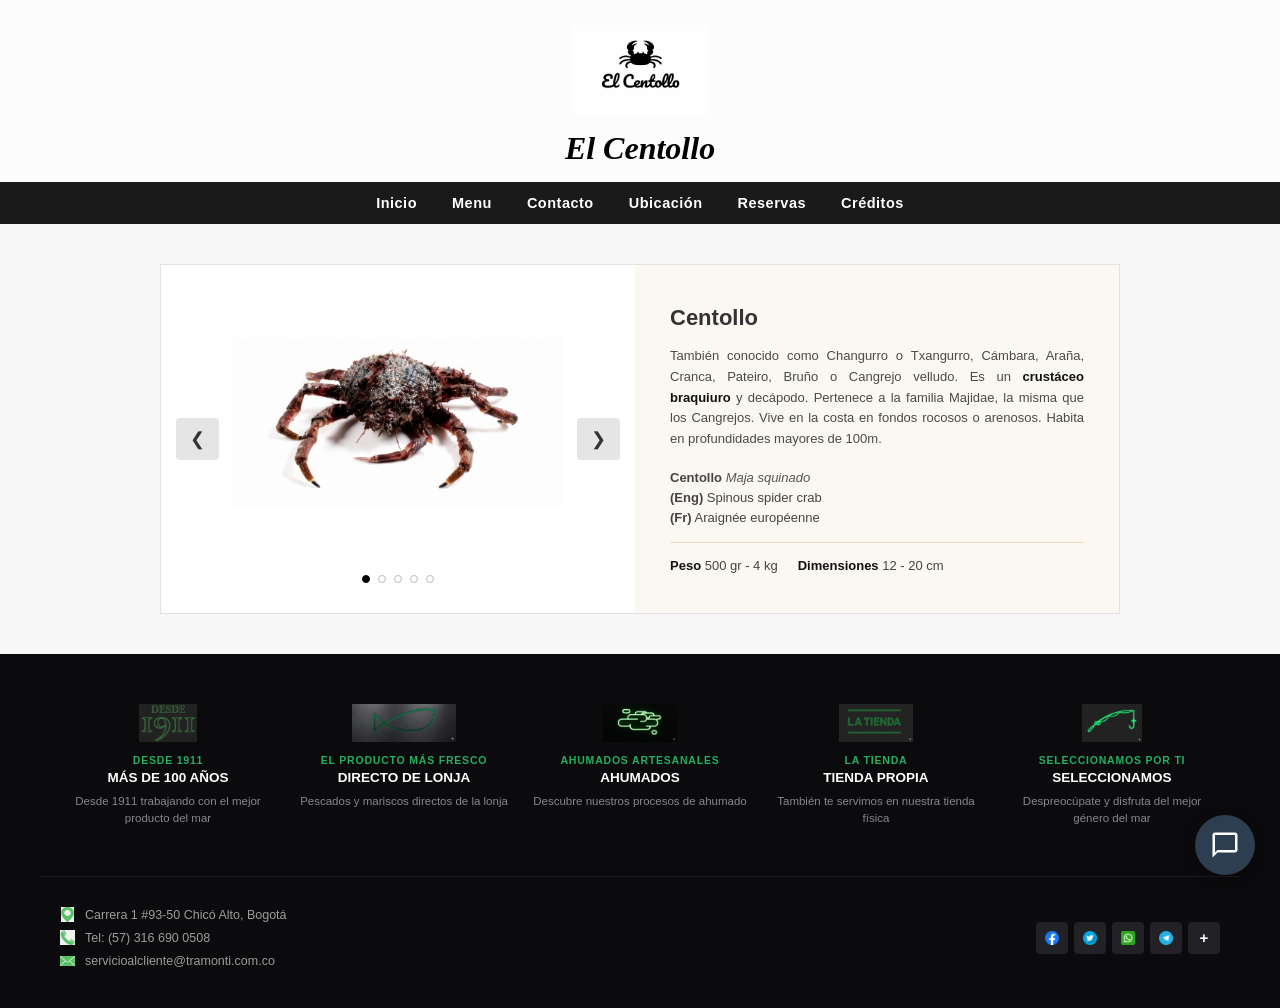
<file: index.html>
<!DOCTYPE html>
<html lang="es">
<head>
    <meta charset="UTF-8">
    <meta name="viewport" content="width=device-width, initial-scale=1.0">
    <title>El Centollo - Inicio</title>
    <link rel="stylesheet" href="./css/index.css">
    
    <style>
        .modal-container {
            display: none; /* Lo maneja el JS */
            position: fixed;
            z-index: 999999 !important;
            left: 0;
            top: 0;
            width: 100%;
            height: 100%;
            background-color: rgba(0, 0, 0, 0.8) !important;
            backdrop-filter: blur(5px);
        }
        .modal-contenido {
            background-color: #ffffff !important;
            position: absolute;
            top: 50%;
            left: 50%;
            transform: translate(-50%, -50%);
            padding: 35px;
            border-radius: 12px;
            width: 90%;
            max-width: 480px;
            box-shadow: 0 10px 30px rgba(0,0,0,0.5);
            font-family: Arial, sans-serif;
        }
        .btn-cerrar-modal {
            position: absolute;
            right: 20px;
            top: 12px;
            font-size: 30px;
            font-weight: bold;
            color: #95a5a6;
            cursor: pointer;
        }
        .btn-cerrar-modal:hover { color: #e74c3c; }
        .tag-exclusivo { background-color: #27ae60; color: #ffffff; padding: 4px 12px; border-radius: 50px; font-size: 11px; font-weight: bold; display: inline-block; margin-bottom: 12px; }
        .modal-header h2 { color: #2c3e50; margin: 0 0 5px 0; font-size: 24px; }
        .subtitulo-modal { color: #7f8c8d; font-size: 13px; margin: 0 0 20px 0; }
        .introduccion-combo { font-size: 14px; color: #34495e; margin-bottom: 10px; }
        .lista-recetas-combo { list-style: none; padding: 0; margin: 0 0 20px 0; }
        .lista-recetas-combo li { padding: 8px 0; border-bottom: 1px solid #eee; font-size: 13.5px; color: #555; }
        .precio-contenedor { background-color: #f8f9fa; padding: 12px; border-radius: 6px; text-align: center; margin: 15px 0 25px 0; border-left: 4px solid #27ae60; }
        .precio-antes { text-decoration: line-through; color: #95a5a6; margin-right: 15px; }
        .precio-ahora { font-size: 20px; font-weight: bold; color: #27ae60; }
        .btn-modal-accion { display: block; text-align: center; background-color: #2c3e50; color: #ffffff; padding: 12px; border-radius: 6px; text-decoration: none; font-weight: bold; }

        /* ESTILOS DEL CHATBOT DE PREGUNTAS */
        .chatbot-flotante {
            position: fixed;
            bottom: 25px;
            right: 25px;
            width: 60px;
            height: 60px;
            background-color: #2c3e50;
            border-radius: 50%;
            display: flex;
            align-items: center;
            justify-content: center;
            cursor: pointer;
            box-shadow: 0 4px 15px rgba(0,0,0,0.3);
            z-index: 999999;
            transition: transform 0.3s;
        }
        .chatbot-flotante:hover { transform: scale(1.1); }
        .chatbot-flotante svg { width: 30px; height: 30px; fill: white; }
        
        .chatbot-ventana {
            display: none;
            position: fixed;
            bottom: 95px;
            right: 25px;
            width: 360px;
            height: 480px;
            background-color: white;
            border-radius: 12px;
            box-shadow: 0 5px 25px rgba(0,0,0,0.3);
            z-index: 999999;
            flex-direction: column;
            overflow: hidden;
            font-family: Arial, sans-serif;
        }
        .chatbot-header {
            background-color: #2c3e50;
            color: white;
            padding: 15px;
            font-weight: bold;
            display: flex;
            justify-content: space-between;
            align-items: center;
        }
        .chatbot-cerrar { cursor: pointer; font-size: 20px; }
        .chatbot-body {
            flex: 1;
            padding: 15px;
            overflow-y: auto;
            background-color: #f8f9fa;
            display: flex;
            flex-direction: column;
            gap: 10px;
        }
        .chat-msg {
            padding: 10px 14px;
            border-radius: 8px;
            font-size: 13px;
            max-width: 85%;
            line-height: 1.4;
        }
        .msg-bot { background-color: #eef2f5; color: #333; align-self: flex-start; }
        .msg-user { background-color: #27ae60; color: white; align-self: flex-end; }
        
        .chatbot-preguntas-lista {
            display: flex;
            flex-direction: column;
            gap: 6px;
            margin-top: 5px;
        }
        .btn-pregunta-chat {
            background-color: white;
            border: 1px solid #2c3e50;
            color: #2c3e50;
            padding: 8px 12px;
            border-radius: 6px;
            cursor: pointer;
            text-align: left;
            font-size: 12.5px;
            transition: all 0.2s;
            font-weight: bold;
        }
        .btn-pregunta-chat:hover {
            background-color: #2c3e50;
            color: white;
        }
    </style>
</head>
<body>

    <header class="header-principal">
        <div class="logo-contenedor">
            <img src="imagenes/logo-centollo.png" alt="Logo El Centollo" class="logo">
            <h1 class="titulo-restaurante">El Centollo</h1>
        </div>
    </header>

   <nav class="barra-navegacion">
        <ul>
            <li><a href="index.html">Inicio</a></li>
            <li><a href="menu.html">Menu</a></li>
            <li><a href="contacto.html">Contacto</a></li>
            <li><a href="ubicacion.html">Ubicación</a></li>
            <li><a href="reservas.html">Reservas</a></li>
            <li><a href="creditos.html">Créditos</a></li>
        </ul>
    </nav>

    <main class="contenido-principal">
        <div class="seccion-dos-columnas">
           
            <section class="slider-contenedor">
                <div class="slider-pantalla">
                    <div class="slide"><img src="./imagenes/slider1.jpg" alt="Plato 1"></div>
                    <div class="slide"><img src="./imagenes/slaider2.png" alt="Plato 2"></div>
                    <div class="slide"><img src="./imagenes/slaider3.png" alt="Plato 3"></div>
                    <div class="slide"><img src="./imagenes/slaider4.png" alt="Plato 4"></div>
                    <div class="slide"><img src="./imagenes/slaider.png" alt="Plato 5"></div>
                </div>
               
                <button class="btn-slider prev" onclick="cambiarSlide(-1)">&#10094;</button>
                <button class="btn-slider next" onclick="cambiarSlide(1)">&#10095;</button>

                <div class="puntos-contenedor">
                    <span class="punto active" onclick="irAlSlide(0)"></span>
                    <span class="punto" onclick="irAlSlide(1)"></span>
                    <span class="punto" onclick="irAlSlide(2)"></span>
                    <span class="punto" onclick="irAlSlide(3)"></span>
                    <span class="punto" onclick="irAlSlide(4)"></span>
                </div>
            </section>

            <section class="informacion-centollo">
                <div class="tarjeta-info">
                    <h2>Centollo</h2>
                    <p class="descripcion">También conocido como Changurro o Txangurro, Cámbara, Araña, Cranca, Pateiro, Bruño o Cangrejo velludo. Es un <strong>crustáceo braquiuro</strong> y decápodo. Pertenece a la familia Majidae, la misma que los Cangrejos. Vive en la costa en fondos rocosos o arenosos. Habita en profundidades mayores de 100m.</p>
                   
                    <div class="detalles-tecnicos">
                        <p><strong>Centollo</strong> <em>Maja squinado</em></p>
                        <p><strong>(Eng)</strong> Spinous spider crab</p>
                        <p><strong>(Fr)</strong> Araignée européenne</p>
                    </div>

                    <div class="datos-fisicos">
                        <span><strong>Peso</strong> 500 gr - 4 kg</span>
                        <span><strong>Dimensiones</strong> 12 - 20 cm</span>
                    </div>
                </div>
            </section>

        </div> 
    </main>

    <footer class="pie-pagina-instructor">
        <div class="footer-banner-negro">
            <div class="bloque-beneficio">
                <img src="imagenes/fooder1.png" alt="Desde 1911" class="icono-footer-beneficio">
                <span class="sub-verde">DESDE 1911</span>
                <strong class="tit-blanco">MÁS DE 100 AÑOS</strong>
                <p class="txt-gris">Desde 1911 trabajando con el mejor producto del mar</p>
            </div>
            <div class="bloque-beneficio">
                <img src="imagenes/fooder2.png" alt="Directo de Lonja" class="icono-footer-beneficio">
                <span class="sub-verde">EL PRODUCTO MÁS FRESCO</span>
                <strong class="tit-blanco">DIRECTO DE LONJA</strong>
                <p class="txt-gris">Pescados y mariscos directos de la lonja</p>
            </div>
            <div class="bloque-beneficio">
                <img src="imagenes/fooder3.png" alt="Ahumados" class="icono-footer-beneficio">
                <span class="sub-verde">AHUMADOS ARTESANALES</span>
                <strong class="tit-blanco">AHUMADOS</strong>
                <p class="txt-gris">Descubre nuestros procesos de ahumado</p>
            </div>
            <div class="bloque-beneficio">
                <img src="imagenes/fooder4.png" alt="Tienda Propia" class="icono-footer-beneficio">
                <span class="sub-verde">LA TIENDA</span>
                <strong class="tit-blanco">TIENDA PROPIA</strong>
                <p class="txt-gris">También te servimos en nuestra tienda física</p>
            </div>
            <div class="bloque-beneficio">
                <img src="imagenes/fooder5.png" alt="Seleccionamos" class="icono-footer-beneficio">
                <span class="sub-verde">SELECCIONAMOS POR TI</span>
                <strong class="tit-blanco">SELECCIONAMOS</strong>
                <p class="txt-gris">Despreocúpate y disfruta del mejor género del mar</p>
            </div>
        </div>

        <div class="footer-contacto-social">
            <div class="datos-contacto-texto">
                <p class="linea-contacto"><img src="./imagenes/ubicacion.png" alt="Ubicación" class="mini-icono"> Carrera 1 #93-50 Chicó Alto, Bogotá</p>
                <p class="linea-contacto"><img src="./imagenes/telefono.png" alt="Teléfono" class="mini-icono"> Tel: (57) 316 690 0508</p>
                <p class="linea-contacto"><img src="./imagenes/correo.png" alt="Email" class="mini-icono"> servicioalcliente@tramonti.com.co</p>
            </div>
            <div class="redes-cuadradas">
                <a href="#" class="btn-red-img"><img src="imagenes/facebook (1).png" alt="Facebook"></a>
                <a href="#" class="btn-red-img"><img src="imagenes/twitter.png" alt="Twitter"></a>
                <a href="#" class="btn-red-img"><img src="imagenes/whatsapp.png" alt="WhatsApp"></a>
                <a href="#" class="btn-red-img"><img src="imagenes/telegrama.png" alt="Telegram"></a>
                <a href="#" class="btn-red-img mas-btn">+</a>
            </div>
        </div>
    </footer>

    <div class="chatbot-flotante" id="btnChatbot" onclick="alternarChatbot()">
        <svg viewBox="0 0 24 24">
            <path d="M20 2H4c-1.1 0-2 .9-2 2v18l4-4h14c1.1 0 2-.9 2-2V4c0-1.1-.9-2-2-2zm0 14H6l-2 2V4h16v12z"/>
        </svg>
    </div>

    <div class="chatbot-ventana" id="ventanaChatbot">
        <div class="chatbot-header">
            <span>Asistente El Centollo 🦀</span>
            <span class="chatbot-cerrar" onclick="alternarChatbot()">&times;</span>
        </div>
        <div class="chatbot-body" id="cuerpoChatbot">
            <div class="chat-msg msg-bot">
                ¡Hola! Bienvenido a El Centollo. ¿En qué te puedo colaborar hoy? Selecciona cualquiera de nuestras opciones disponibles:
            </div>
            <div class="chatbot-preguntas-lista" id="contenedorPreguntas">
                <button class="btn-pregunta-chat" onclick="responderChat(1, '¿Qué incluye el Combo Mar de Sabores?')">¿Qué incluye el Combo Mar de Sabores?</button>
                <button class="btn-pregunta-chat" onclick="responderChat(2, '¿Cuál es el precio del Combo Mar de Sabores?')">¿Cuál es el precio del Combo Mar de Sabores?</button>
                <button class="btn-pregunta-chat" onclick="responderChat(3, '¿Cuántos platos de especialidad ofrecen?')">¿Cuántos platos de especialidad ofrecen?</button>
                <button class="btn-pregunta-chat" onclick="responderChat(4, '¿Qué tipos de ahumados tienen?')">¿Qué tipos de ahumados tienen?</button>
                <button class="btn-pregunta-chat" onclick="responderChat(5, '¿Para quiénes está recomendado el combo?')">¿Para quiénes está recomendado el combo?</button>
                <button class="btn-pregunta-chat" onclick="responderChat(6, '¿Cuál es la ubicación exacta del restaurante?')">¿Cuál es la ubicación exacta del restaurante?</button>
                <button class="btn-pregunta-chat" onclick="responderChat(7, '¿Cuál es el número telefónico de contacto?')">¿Cuál es el número telefónico de contacto?</button>
                <button class="btn-pregunta-chat" onclick="responderChat(8, '¿A qué correo electrónico puedo escribir?')">¿A qué correo electrónico puedo escribir?</button>
                <button class="btn-pregunta-chat" onclick="responderChat(9, '¿El restaurante tiene tienda física propia?')">¿El restaurante tiene tienda física propia?</button>
                <button class="btn-pregunta-chat" onclick="responderChat(10, '¿De dónde traen los mariscos y pescados?')">¿De dónde traen los mariscos y pescados?</button>
                <button class="btn-pregunta-chat" onclick="responderChat(11, '¿Cómo puedo hacer una reserva?')">¿Cómo puedo hacer una reserva?</button>
                <button class="btn-pregunta-chat" onclick="responderChat(12, '¿Desde qué año está abierto el restaurante?')">¿Desde qué año está abierto el restaurante?</button>
                <button class="btn-pregunta-chat" onclick="responderChat(13, '¿Cuáles son las redes sociales oficiales?')">¿Cuáles son las redes sociales oficiales?</button>
                <button class="btn-pregunta-chat" onclick="responderChat(14, '¿Se puede reservar directo desde el anuncio?')">¿Se puede reservar directo desde el anuncio?</button>
                <button class="btn-pregunta-chat" onclick="responderChat(15, '¿Qué ventajas tiene realizar una reserva?')">¿Qué ventajas tiene realizar una reserva?</button>
                <button class="btn-pregunta-chat" onclick="responderChat(16, '¿Qué es un centollo y cuáles son sus características?')">¿Qué es un centollo y sus características?</button>
                <button class="btn-pregunta-chat" onclick="responderChat(17, '¿Con qué otros nombres alternativos se le conoce?')">¿Con qué otros nombres alternativos se le conoce?</button>
                <button class="btn-pregunta-chat" onclick="responderChat(18, '¿A qué familia científica pertenece?')">¿A qué familia científica pertenece?</button>
                <button class="btn-pregunta-chat" onclick="responderChat(19, '¿Cuál es el peso y tamaño promedio?')">¿Cuál es el peso y tamaño promedio?</button>
                <button class="btn-pregunta-chat" onclick="responderChat(20, '¿Cuál es su hábitat y profundidad natural?')">¿Cuál es su hábitat y profundidad natural?</button>
            </div>
        </div>
    </div>

    <div id="modalPromocion" class="modal-container">
        <div class="modal-contenido">
            <span class="btn-cerrar-modal">&times;</span>
            <div class="modal-header">
                <span class="tag-exclusivo">✨ PROMOCIÓN DEL DÍA ✨</span>
                <h2>Combo Mar de Sabores</h2>
                <p class="subtitulo-modal">Disfruta de una experiencia gastronómica completa con nuestra selección especial</p>
            </div>
           
            <div class="modal-cuerpo">
                <p class="introduccion-combo">El combo ideal para compartir en familia. Incluye porciones especiales de:</p>
                <ul class="lista-recetas-combo">
                    <li><strong>1. Falsa mousse centollo en cucharitas</strong> (Entrada perfecta)</li>
                    <li><strong>2. Crema de centolla con crujiente de pan</strong> (El toque cálido)</li>
                    <li><strong>4. Empanadas de chupe de centolla con camarones</strong> (Sabor crujiente)</li>
                    <li><strong>6. Spaghetti con carne de centolla</strong> (Plato fuerte gourmet)</li>
                </ul>
                <div class="precio-contenedor">
                    <span class="precio-antes">Antes: $140.000</span>
                    <span class="precio-ahora">¡Hoy por solo $95.000!</span>
                </div>
            </div>
           
            <div class="modal-footer">
                <a href="reservas.html" class="btn-modal-accion">Reserva tu Mesa Ahora</a>
            </div>
        </div>
    </div>

    <script>
        let slideIndex = 0;
        mostrarSlides(slideIndex);

        function cambiarSlide(n) {
            mostrarSlides(slideIndex += n);
        }

        function irAlSlide(n) {
            mostrarSlides(slideIndex = n);
        }

        function mostrarSlides(n) {
            let i;
            let slides = document.getElementsByClassName("slide");
            let puntos = document.getElementsByClassName("punto");
            
            if (n >= slides.length) { slideIndex = 0; }    
            if (n < 0) { slideIndex = slides.length - 1; }
            
            for (i = 0; i < slides.length; i++) {
                slides[i].style.display = "none";  
            }
            
            for (i = 0; i < puntos.length; i++) {
                puntos[i].className = puntos[i].className.replace(" active", "");
            }
            
            if (slides[slideIndex]) {
                slides[slideIndex].style.display = "block";  
            }
            if (puntos[slideIndex]) {
                puntos[slideIndex].className += " active";
            }
        }

        setInterval(() => {
            cambiarSlide(1);
        }, 4000);

        // LÓGICA INTERACTIVA DEL CHATBOT
        function alternarChatbot() {
            const ventana = document.getElementById('ventanaChatbot');
            ventana.style.display = (ventana.style.display === 'flex') ? 'none' : 'flex';
        }

        function responderChat(idPregunta, textoPregunta) {
            const cuerpo = document.getElementById('cuerpoChatbot');
            const listaPreguntas = document.getElementById('contenedorPreguntas');

            // 1. Añadir pregunta seleccionada por el usuario al chat
            const msgUser = document.createElement('div');
            msgUser.className = 'chat-msg msg-user';
            msgUser.innerText = textoPregunta;
            cuerpo.insertBefore(msgUser, listaPreguntas);

            // 2. Base de datos con las 20 respuestas estructuradas
            let respuestaBot = "";
            switch(idPregunta) {
                case 1:
                    respuestaBot = "El 'Combo Mar de Sabores' incluye porciones especiales de: Falsa mousse centollo en cucharitas, Crema de centolla con crujiente de pan, Empanadas de chupe de centolla con camarones y Spaghetti con carne de centolla.";
                    break;
                case 2:
                    respuestaBot = "¡Hoy se encuentra en oferta especial! Su precio es de solo $95.000, reduciéndose de su tarifa original de antes de $140.000.";
                    break;
                case 3:
                    respuestaBot = "En nuestro restaurante ofrecemos un exclusivo menú compuesto por nuestras 10 especialidades gastronómicas marítimas.";
                    break;
                case 4:
                    respuestaBot = "Ofrecemos productos marinos con procesos de ahumado completamente artesanales desarrollados bajo técnicas tradicionales de la casa.";
                    break;
                case 5:
                    respuestaBot = "Nuestra promoción está diseñada de forma ideal como el combo perfecto para compartir y disfrutar en familia.";
                    break;
                case 6:
                    respuestaBot = "Nos encontramos ubicados en la Carrera 1 #93-50 Chicó Alto, Bogotá. ¡Estaremos encantados de atenderte!";
                    break;
                case 7:
                    respuestaBot = "Puedes contactarnos de forma directa llamando a nuestra línea telefónica autorizada: (57) 316 690 0508.";
                    break;
                case 8:
                    respuestaBot = "Puedes escribirnos con total tranquilidad a nuestra dirección de correo electrónico institucional: servicioalcliente@tramonti.com.co.";
                    break;
                case 9:
                    respuestaBot = "¡Sí! Además de la atención a manteles en mesa, también te servimos y distribuimos directamente desde nuestra tienda física propia.";
                    break;
                case 10:
                    respuestaBot = "Trabajamos únicamente con el género marino más fresco del mercado, traído de forma directa desde la lonja de pescados.";
                    break;
                case 11:
                    respuestaBot = "Puedes agendar ingresando rápidamente a la sección de 'Reservas' localizada en nuestra barra de navegación superior.";
                    break;
                case 12:
                    respuestaBot = "Contamos con una amplia tradición en el mercado. Trabajamos con el mejor producto marino desde el año 1911, sumando más de 100 años de experiencia.";
                    break;
                case 13:
                    respuestaBot = "Nuestros canales sociales oficiales de comunicación directa integran accesos para Facebook, Twitter, WhatsApp y Telegram.";
                    break;
                case 14:
                    respuestaBot = "¡Exactamente! Al presionar el botón 'Reserva tu Mesa Ahora' dentro de la ventana de promoción, el sistema te redirigirá automáticamente a la sección de reservas.";
                    break;
                case 15:
                    respuestaBot = "Hacer una reserva te permite asegurar tu mesa de inmediato para que te desentiendas y te dediques únicamente a disfrutar el género del mar.";
                    break;
                case 16:
                    respuestaBot = "El centollo es un crustáceo braquiuro y decápodo que se caracteriza por poseer caparazón espinoso y habitar fondos marinos.";
                    break;
                case 17:
                    respuestaBot = "Dependiendo de la costa se le conoce también como Changurro o Txangurro, Cámbara, Araña, Cranca, Pateiro, Bruño o Cangrejo velludo.";
                    break;
                case 18:
                    respuestaBot = "Científicamente se clasifica bajo el nombre de 'Maja squinado' y pertenece formalmente a la familia Majidae, compartida con los cangrejos.";
                    break;
                case 19:
                    respuestaBot = "Nuestros ejemplares cuentan con un peso óptimo que oscila entre los 500 gramos y los 4 kilogramos, con dimensiones de 12 a 20 centímetros.";
                    break;
                case 20:
                    respuestaBot = "Habita de forma regular en la costa sobre fondos rocosos o arenosos, viviendo en profundidades marinas que superan los 100 metros.";
                    break;
            }

            // 3. Imprimir respuesta del Asistente con retraso simulado (0.4 segundos)
            setTimeout(() => {
                const msgBot = document.createElement('div');
                msgBot.className = 'chat-msg msg-bot';
                msgBot.innerText = respuestaBot;
                cuerpo.insertBefore(msgBot, listaPreguntas);
                cuerpo.scrollTop = cuerpo.scrollHeight;
            }, 400);
        }

        // CONTROL DEL MODAL PROMOCIONAL AL CARGAR
        document.addEventListener('DOMContentLoaded', () => {
            const modal = document.getElementById('modalPromocion');
            const btnCerrar = document.querySelector('.btn-cerrar-modal');

            setTimeout(() => {
                if (modal) { modal.style.display = 'block'; }
            }, 1500);

            if (btnCerrar) {
                btnCerrar.addEventListener('click', () => { modal.style.display = 'none'; });
            }

            window.addEventListener('click', (evento) => {
                if (evento.target === modal) { modal.style.display = 'none'; }
            });
        });
    </script>

</body>
</html>
</file>
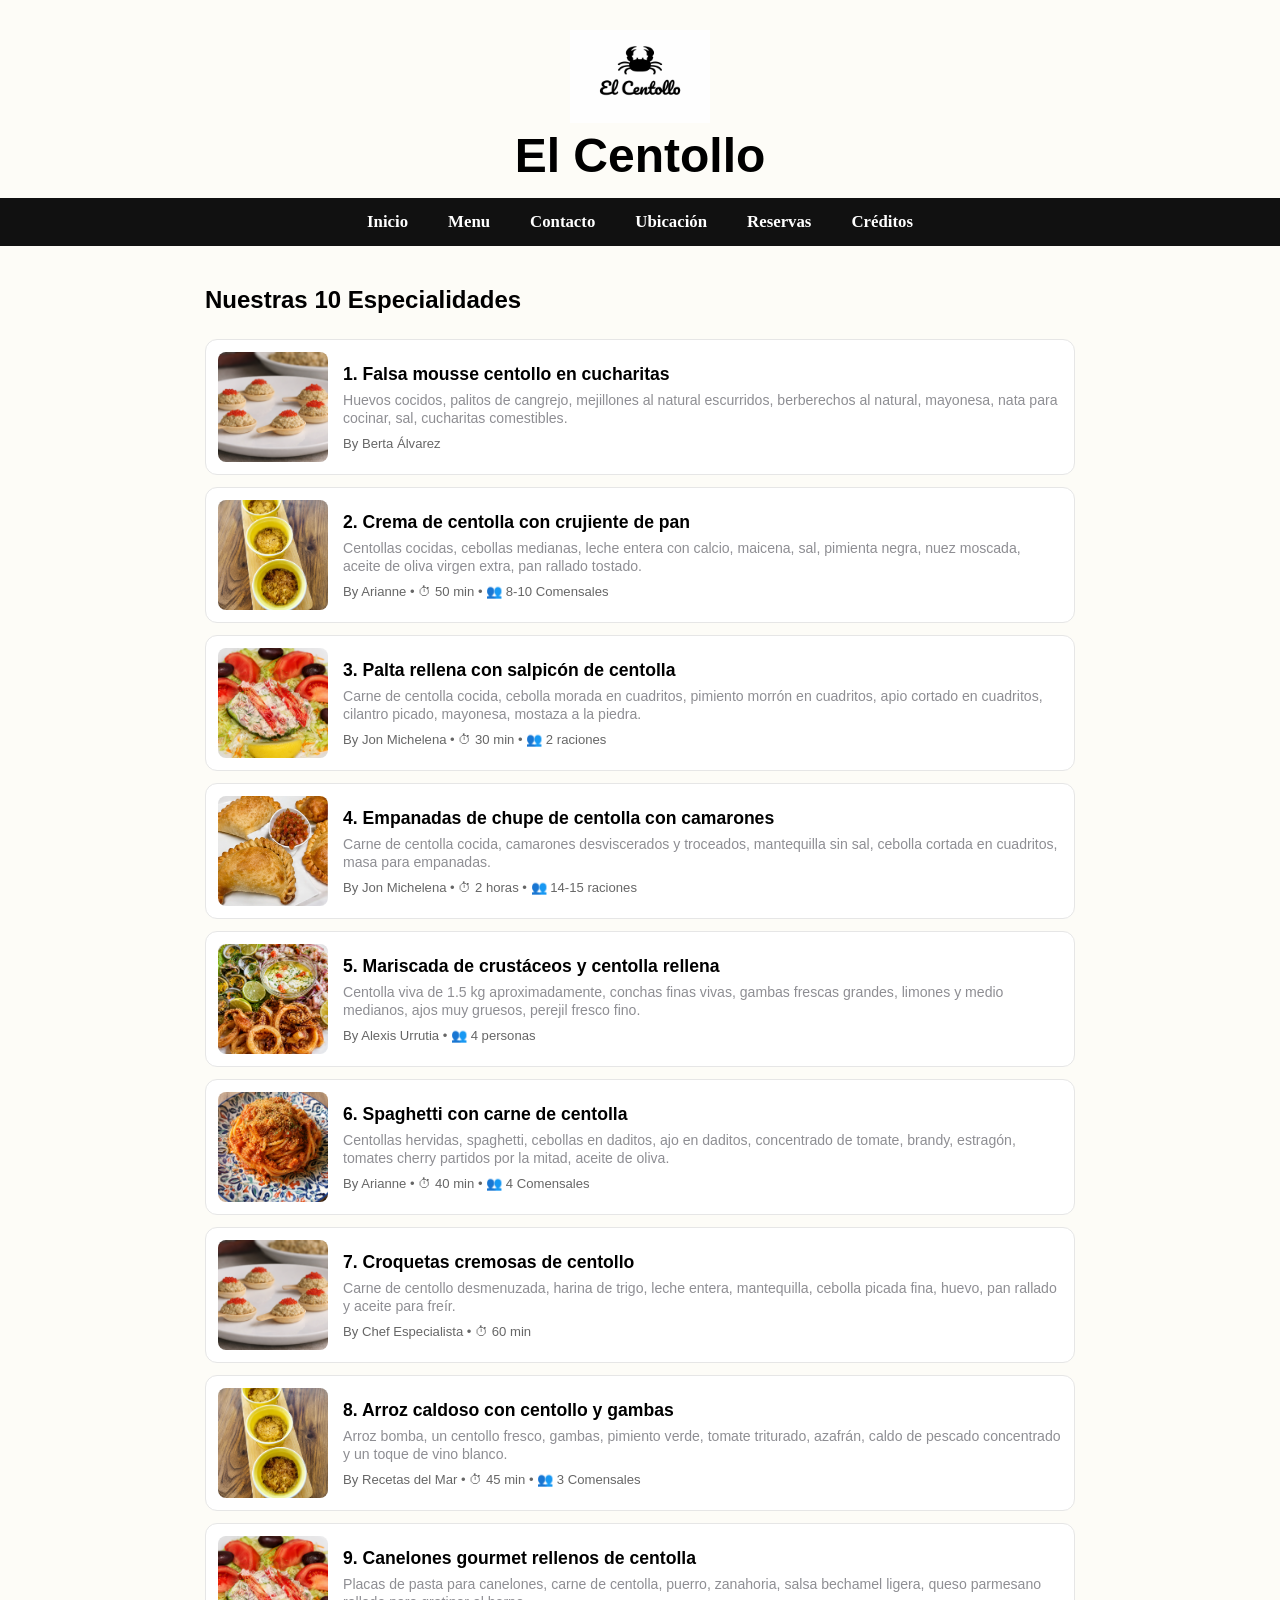
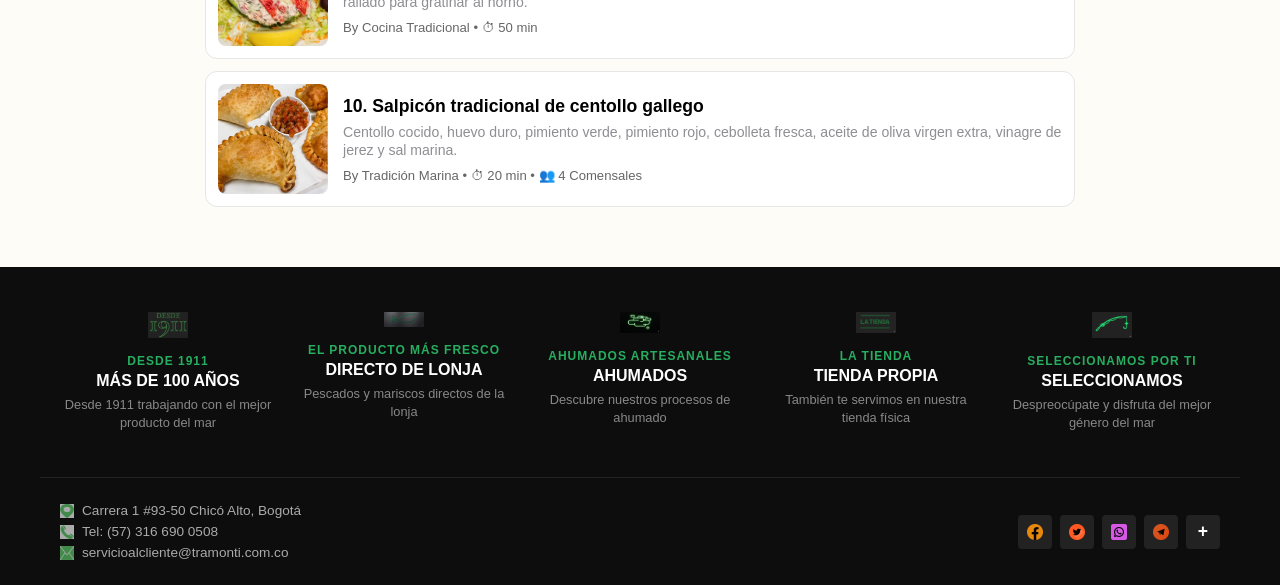
<file: menu.html>
<!DOCTYPE html>
<html lang="es">
<head>
    <meta charset="UTF-8">
    <meta name="viewport" content="width=device-width, initial-scale=1.0">
    <title>El Centollo - Menú</title>
    <link rel="stylesheet" href="./css/menu.css">
</head>
<body>

    <header class="header-principal">
        <div class="logo-contenedor">
            <img src="imagenes/logo-centollo.png" alt="Logo El Centollo" class="logo">
            <h1 class="titulo-restaurante">El Centollo</h1>
        </div>
    </header>

  <nav class="barra-navegacion">
        <ul>
            <li><a href="./index.html">Inicio</a></li>
            <li><a href="menu.html">Menu</a></li>
            <li><a href="contacto.html">Contacto</a></li>
            <li><a href="ubicacion.html">Ubicación</a></li>
            <li><a href="reservas.html">Reservas</a></li>
            <li><a href="creditos.html">Créditos</a></li>
        </ul>
    </nav>

    <main class="contenedor-menu">
        <h2 class="titulo-seccion">Nuestras 10 Especialidades</h2>
        
        <div class="cuadricula-menu menu-lista">
            
            <div class="tarjeta-plato">
                <img src="imagenes/plato1.png" alt="Falsa mousse centollo" class="imagen-plato">
                <div class="info-plato">
                    <h3>1. Falsa mousse centollo en cucharitas</h3>
                    <p class="ingredientes">Huevos cocidos, palitos de cangrejo, mejillones al natural escurridos, berberechos al natural, mayonesa, nata para cocinar, sal, cucharitas comestibles.</p>
                    <span class="autor">By Berta Álvarez</span>
                </div>
            </div>

            <div class="tarjeta-plato">
                <img src="imagenes/plato2.png" alt="Crema de centolla" class="imagen-plato">
                <div class="info-plato">
                    <h3>2. Crema de centolla con crujiente de pan</h3>
                    <p class="ingredientes">Centollas cocidas, cebollas medianas, leche entera con calcio, maicena, sal, pimienta negra, nuez moscada, aceite de oliva virgen extra, pan rallado tostado.</p>
                    <span class="autor">By Arianne • ⏱ 50 min • 👥 8-10 Comensales</span>
                </div>
            </div>

            <div class="tarjeta-plato">
                <img src="imagenes/plato3.png" alt="Palta rellena" class="imagen-plato">
                <div class="info-plato">
                    <h3>3. Palta rellena con salpicón de centolla</h3>
                    <p class="ingredientes">Carne de centolla cocida, cebolla morada en cuadritos, pimiento morrón en cuadritos, apio cortado en cuadritos, cilantro picado, mayonesa, mostaza a la piedra.</p>
                    <span class="autor">By Jon Michelena • ⏱ 30 min • 👥 2 raciones</span>
                </div>
            </div>

            <div class="tarjeta-plato">
                <img src="imagenes/plato4.png" alt="Empanadas de chupe" class="imagen-plato">
                <div class="info-plato">
                    <h3>4. Empanadas de chupe de centolla con camarones</h3>
                    <p class="ingredientes">Carne de centolla cocida, camarones desviscerados y troceados, mantequilla sin sal, cebolla cortada en cuadritos, masa para empanadas.</p>
                    <span class="autor">By Jon Michelena • ⏱ 2 horas • 👥 14-15 raciones</span>
                </div>
            </div>

            <div class="tarjeta-plato">
                <img src="imagenes/plato5.png" alt="Mariscada de crustáceos" class="imagen-plato">
                <div class="info-plato">
                    <h3>5. Mariscada de crustáceos y centolla rellena</h3>
                    <p class="ingredientes">Centolla viva de 1.5 kg aproximadamente, conchas finas vivas, gambas frescas grandes, limones y medio medianos, ajos muy gruesos, perejil fresco fino.</p>
                    <span class="autor">By Alexis Urrutia • 👥 4 personas</span>
                </div>
            </div>

            <div class="tarjeta-plato">
                <img src="imagenes/plato6.png" alt="Spaghetti con carne de centolla" class="imagen-plato">
                <div class="info-plato">
                    <h3>6. Spaghetti con carne de centolla</h3>
                    <p class="ingredientes">Centollas hervidas, spaghetti, cebollas en daditos, ajo en daditos, concentrado de tomate, brandy, estragón, tomates cherry partidos por la mitad, aceite de oliva.</p>
                    <span class="autor">By Arianne • ⏱ 40 min • 👥 4 Comensales</span>
                </div>
            </div>

            <div class="tarjeta-plato">
                <img src="imagenes/plato1.png" alt="Croquetas de Centollo" class="imagen-plato">
                <div class="info-plato">
                    <h3>7. Croquetas cremosas de centollo</h3>
                    <p class="ingredientes">Carne de centollo desmenuzada, harina de trigo, leche entera, mantequilla, cebolla picada fina, huevo, pan rallado y aceite para freír.</p>
                    <span class="autor">By Chef Especialista • ⏱ 60 min</span>
                </div>
            </div>

            <div class="tarjeta-plato">
                <img src="imagenes/plato2.png" alt="Arroz caldoso con centollo" class="imagen-plato">
                <div class="info-plato">
                    <h3>8. Arroz caldoso con centollo y gambas</h3>
                    <p class="ingredientes">Arroz bomba, un centollo fresco, gambas, pimiento verde, tomate triturado, azafrán, caldo de pescado concentrado y un toque de vino blanco.</p>
                    <span class="autor">By Recetas del Mar • ⏱ 45 min • 👥 3 Comensales</span>
                </div>
            </div>

            <div class="tarjeta-plato">
                <img src="imagenes/plato3.png" alt="Canelones de centolla" class="imagen-plato">
                <div class="info-plato">
                    <h3>9. Canelones gourmet rellenos de centolla</h3>
                    <p class="ingredientes">Placas de pasta para canelones, carne de centolla, puerro, zanahoria, salsa bechamel ligera, queso parmesano rallado para gratinar al horno.</p>
                    <span class="autor">By Cocina Tradicional • ⏱ 50 min</span>
                </div>
            </div>

            <div class="tarjeta-plato">
                <img src="imagenes/plato4.png" alt="Salpicón tradicional de centollo" class="imagen-plato">
                <div class="info-plato">
                    <h3>10. Salpicón tradicional de centollo gallego</h3>
                    <p class="ingredientes">Centollo cocido, huevo duro, pimiento verde, pimiento rojo, cebolleta fresca, aceite de oliva virgen extra, vinagre de jerez y sal marina.</p>
                    <span class="autor">By Tradición Marina • ⏱ 20 min • 👥 4 Comensales</span>
                </div>
            </div>

        </div>
    </main>

 <footer class="pie-pagina-instructor">
    <div class="footer-banner-negro">
        <div class="bloque-beneficio">
            <img src="imagenes/fooder1.png" alt="Desde 1911" class="icono-footer-beneficio">
            <span class="sub-verde">DESDE 1911</span>
            <strong class="tit-blanco">MÁS DE 100 AÑOS</strong>
            <p class="txt-gris">Desde 1911 trabajando con el mejor producto del mar</p>
        </div>
        <div class="bloque-beneficio">
            <img src="imagenes/fooder2.png" alt="Directo de Lonja" class="icono-footer-beneficio">
            <span class="sub-verde">EL PRODUCTO MÁS FRESCO</span>
            <strong class="tit-blanco">DIRECTO DE LONJA</strong>
            <p class="txt-gris">Pescados y mariscos directos de la lonja</p>
        </div>
        <div class="bloque-beneficio">
            <img src="imagenes/fooder3.png" alt="Ahumados" class="icono-footer-beneficio">
            <span class="sub-verde">AHUMADOS ARTESANALES</span>
            <strong class="tit-blanco">AHUMADOS</strong>
            <p class="txt-gris">Descubre nuestros procesos de ahumado</p>
        </div>
        <div class="bloque-beneficio">
            <img src="imagenes/fooder4.png" alt="Tienda Propia" class="icono-footer-beneficio">
            <span class="sub-verde">LA TIENDA</span>
            <strong class="tit-blanco">TIENDA PROPIA</strong>
            <p class="txt-gris">También te servimos en nuestra tienda física</p>
        </div>
        <div class="bloque-beneficio">
            <img src="imagenes/fooder5.png" alt="Seleccionamos" class="icono-footer-beneficio">
            <span class="sub-verde">SELECCIONAMOS POR TI</span>
            <strong class="tit-blanco">SELECCIONAMOS</strong>
            <p class="txt-gris">Despreocúpate y disfruta del mejor género del mar</p>
        </div>
    </div>

    <div class="footer-contacto-social">
        <div class="datos-contacto-texto">
            <p class="linea-contacto"><img src="./imagenes/ubicacion.png" alt="Ubicación" class="mini-icono"> Carrera 1 #93-50 Chicó Alto, Bogotá</p>
            <p class="linea-contacto"><img src="./imagenes/telefono.png" alt="Teléfono" class="mini-icono"> Tel: (57) 316 690 0508</p>
            <p class="linea-contacto"><img src="./imagenes/correo.png" alt="Email" class="mini-icono"> servicioalcliente@tramonti.com.co</p>
        </div>
        <div class="redes-cuadradas">
            <a href="#" class="btn-red-img"><img src="imagenes/facebook (1).png" alt="Facebook"></a>
            <a href="#" class="btn-red-img"><img src="imagenes/twitter.png" alt="Twitter"></a>
            <a href="#" class="btn-red-img"><img src="imagenes/whatsapp.png" alt="WhatsApp"></a>
            <a href="#" class="btn-red-img"><img src="imagenes/telegrama.png" alt="Telegram"></a>
            <a href="#" class="btn-red-img mas-btn">+</a>
        </div>
    </div>
</footer>
    </body>
</html>
</file>
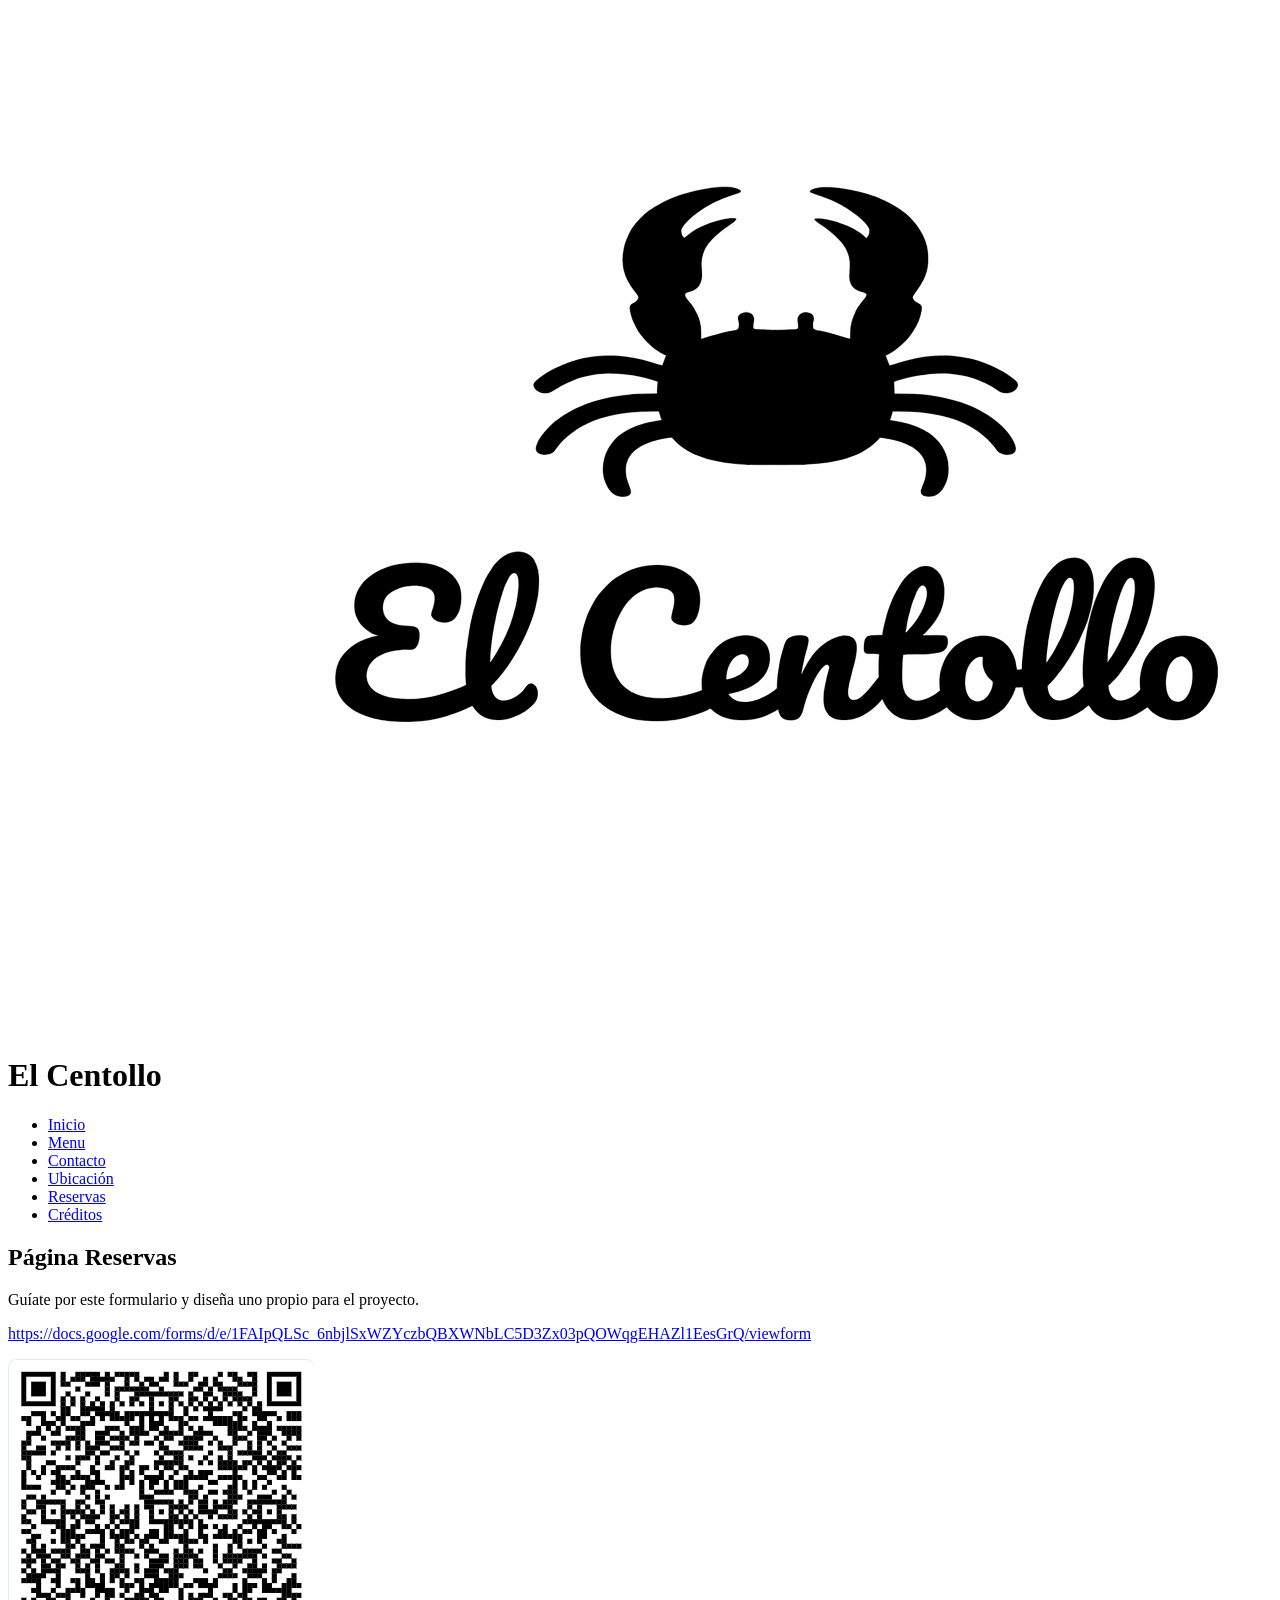
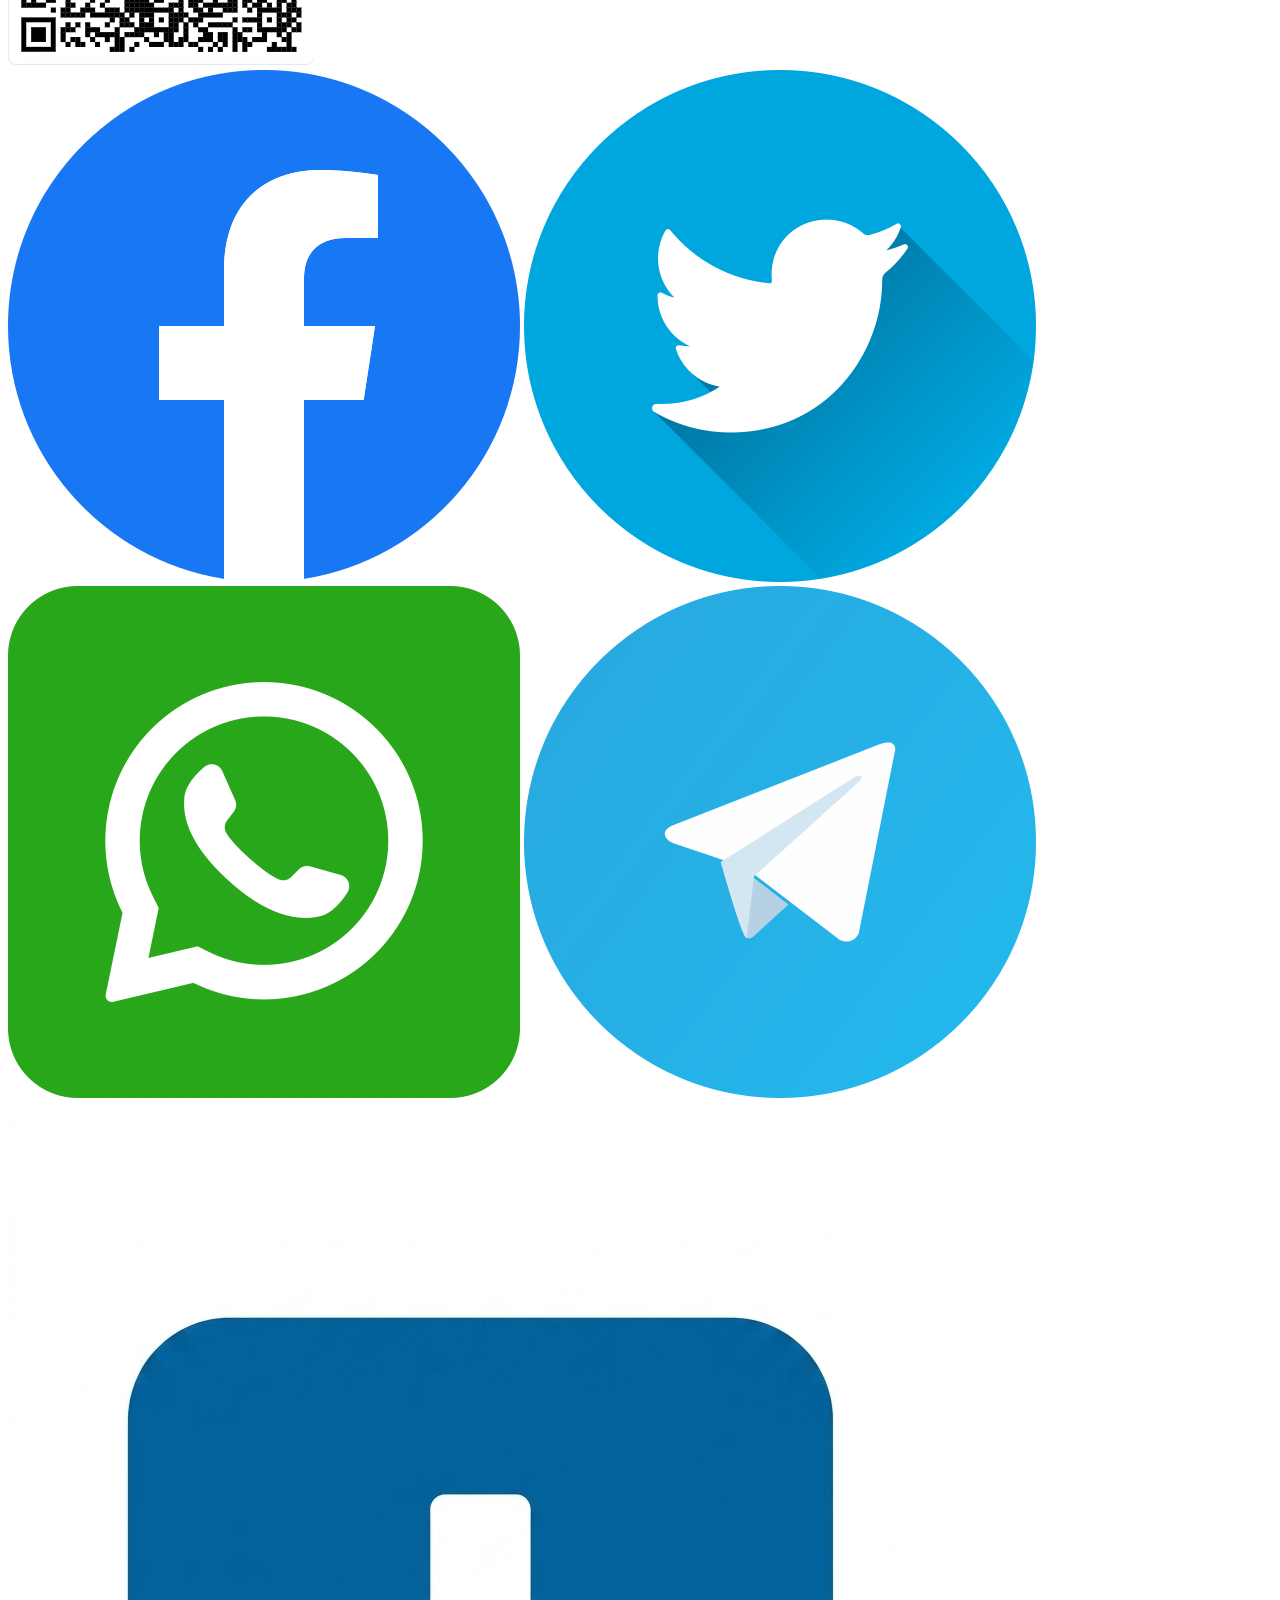
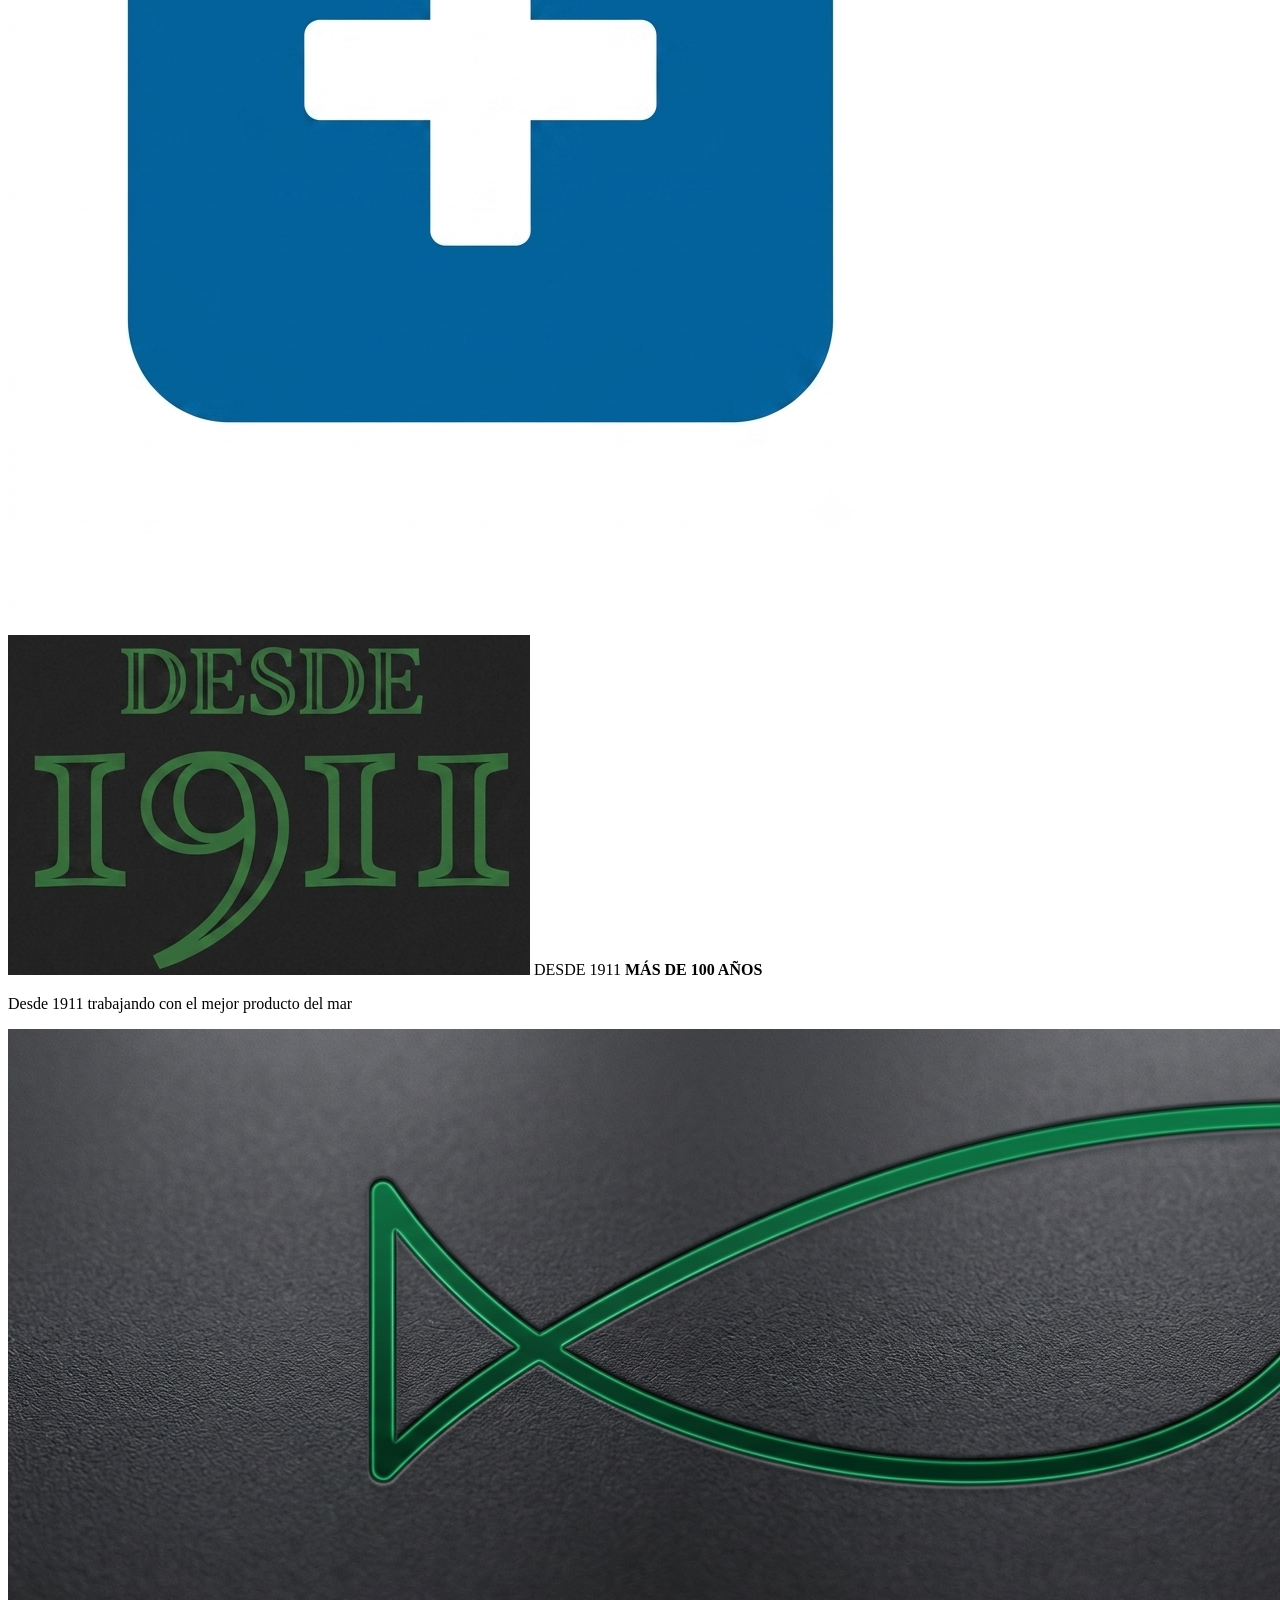
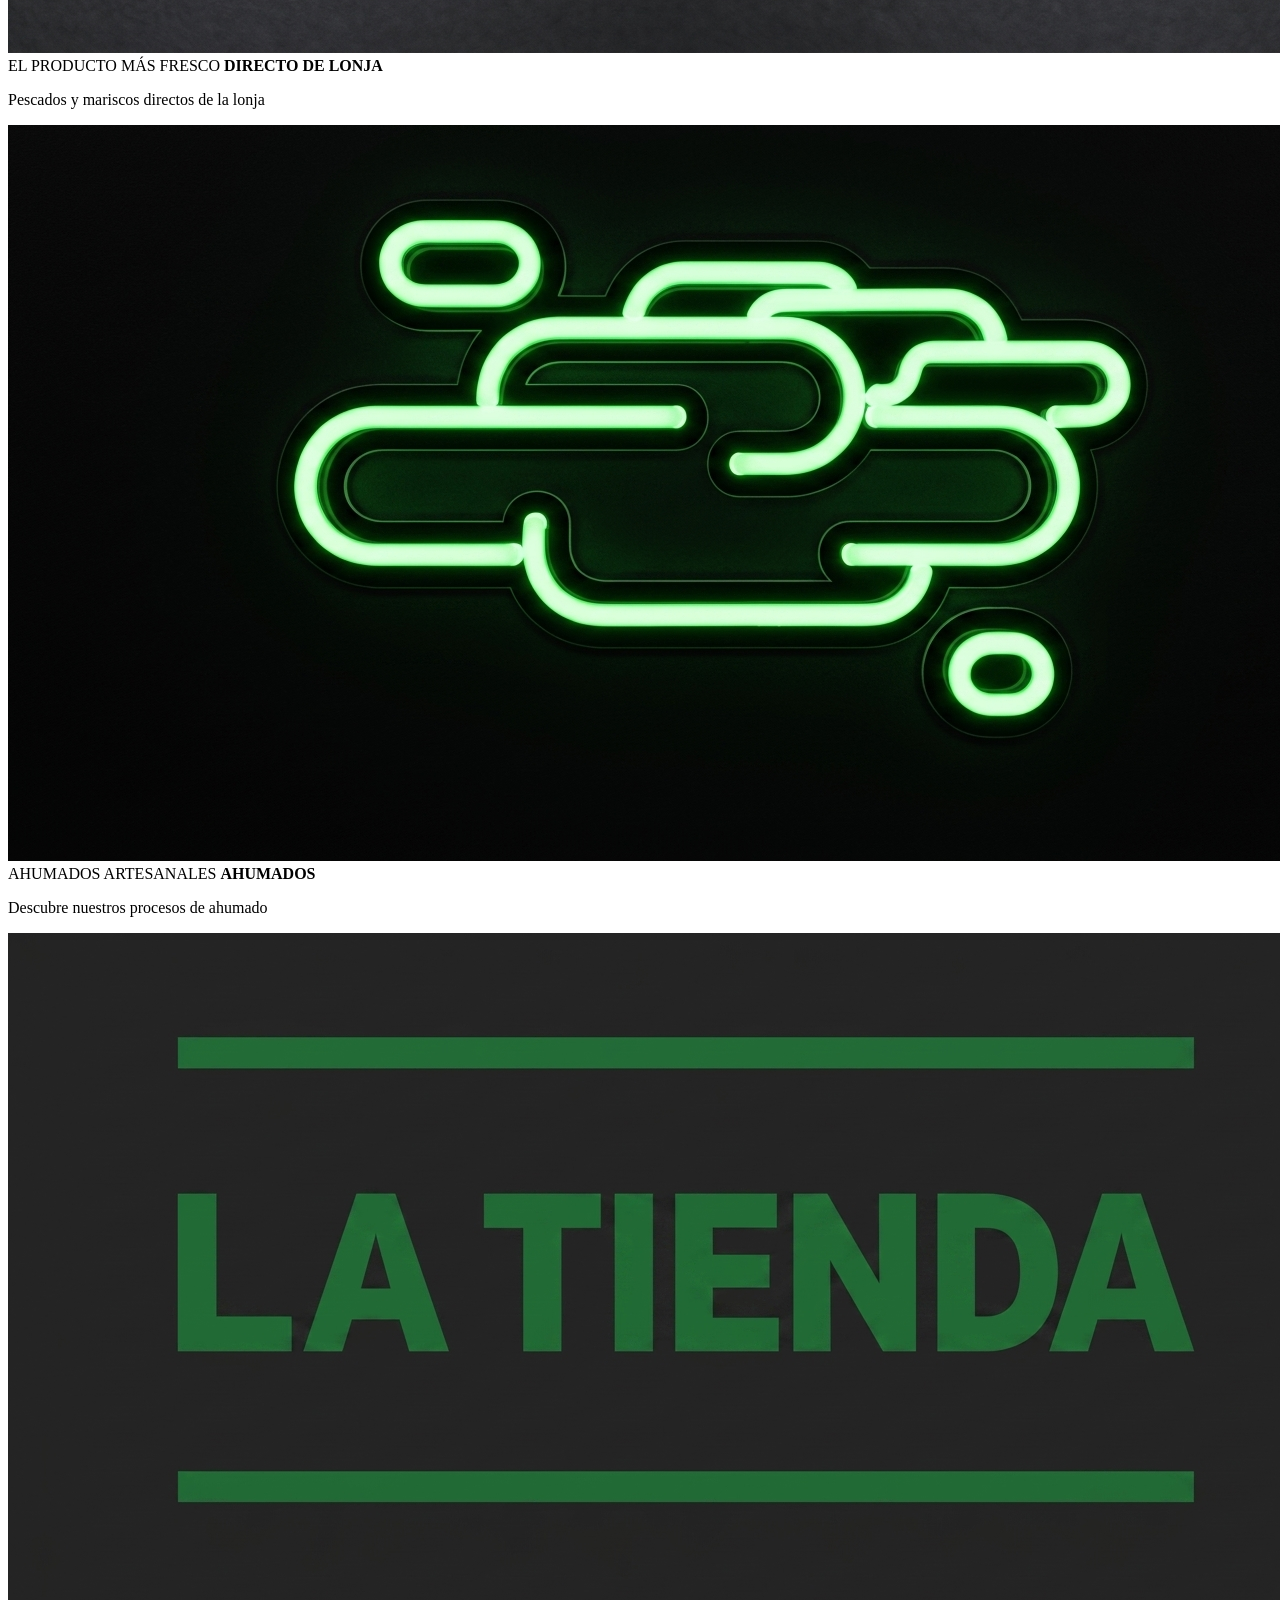
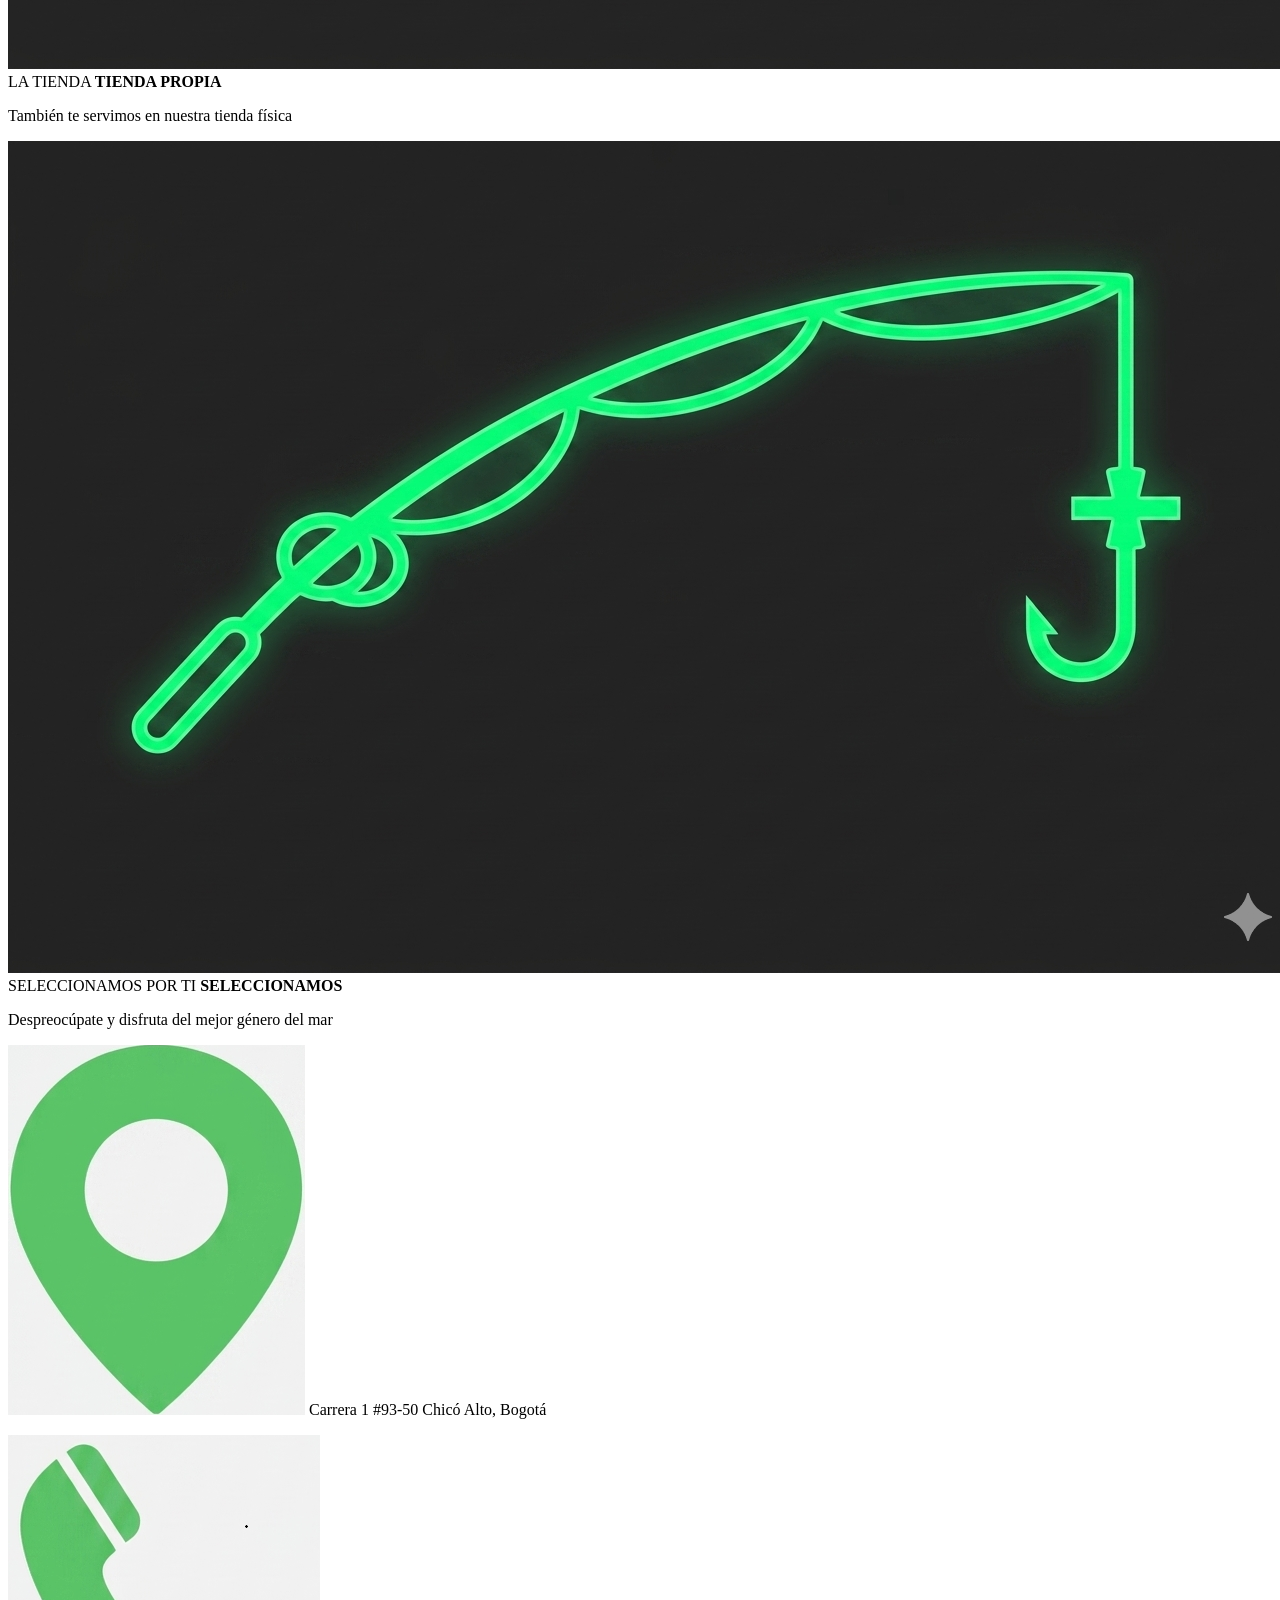
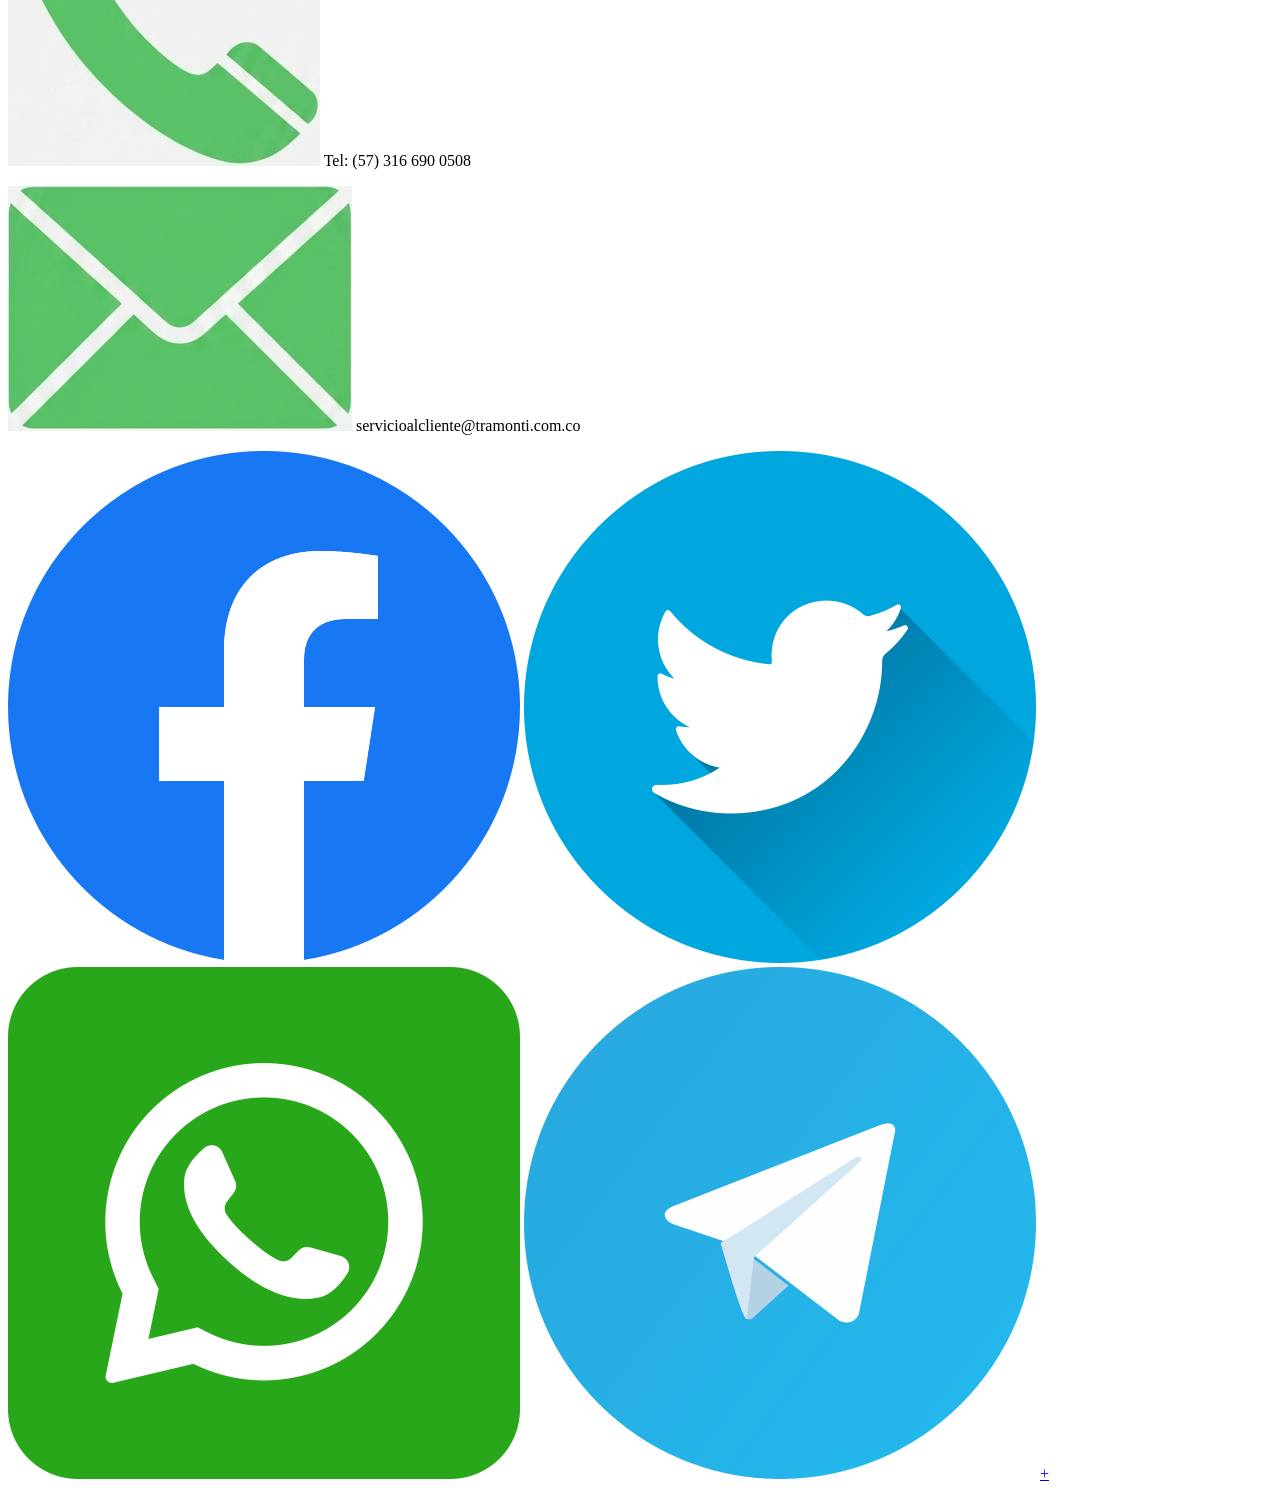
<file: reservas.html>
<!DOCTYPE html>
<html lang="es">
<head>
    <meta charset="UTF-8">
    <meta name="viewport" content="width=device-width, initial-scale=1.0">
    <title>El Centollo - Reservas</title>
    <link rel="stylesheet" href="css/estilos.css">
</head>
<body>

    <header class="header-principal">
        <div class="logo-contenedor">
            <img src="imagenes/logo-centollo.png" alt="Logo El Centollo" class="logo">
            <h1 class="titulo-restaurante">El Centollo</h1>
        </div>
    </header>

  <nav class="barra-navegacion">
        <ul>
            <li><a href="index.html">Inicio</a></li>
            <li><a href="menu.html">Menu</a></li>
            <li><a href="contacto.html">Contacto</a></li>
            <li><a href="ubicacion.html">Ubicación</a></li>
            <li><a href="reservas.html">Reservas</a></li>
            <li><a href="creditos.html">Créditos</a></li>
        </ul>
    </nav>

    <main class="contenedor-reservas">
        
        <section class="banner-reservas">
            <h2>Página Reservas</h2>
            <p>Guíate por este formulario y diseña uno propio para el proyecto.</p>
            <p class="enlace-guia">
                <a href="https://docs.google.com/forms/d/e/1FAIpQLSc_6nbjlSxWZYczbQBXWNbLC5D3Zx03pQOWqgEHAZl1EesGrQ/viewform" target="_blank">
                    https://docs.google.com/forms/d/e/1FAIpQLSc_6nbjlSxWZYczbQBXWNbLC5D3Zx03pQOWqgEHAZl1EesGrQ/viewform
                </a>
            </p>
        </section>

        <section class="bloque-contenido-muestra">
        
            
            <div class="banner-beneficios-negro">
                <img src="imagenes/pie-pagina.png" alt="Beneficios del restaurante" class="img-centrada">
            </div>

            <div class="fila-contacto-redes">
                <div class="imagen-direccion-contenedor">
                    
                </div>
                <div class="botones-redes-sociales">
                    <a href="#"><img src="./imagenes/facebook (1).png" alt="Facebook"></a>
                    <a href="#"><img src="./imagenes/twitter.png" alt="Twitter"></a>
                    <a href="#"><img src="./imagenes/whatsapp.png" alt="WhatsApp"></a>
                    <a href="#"><img src="./imagenes/telegrama.png" alt="Telegram"></a>
                    <a href="#"><img src="./imagenes/Gemini_Generated_Image_okvv6okvv6okvv6o.png" alt="Más"></a>
                </div>
            </div>

            
        </section>

    </main>
<footer class="pie-pagina-instructor">
    <div class="footer-banner-negro">
        <div class="bloque-beneficio">
            <img src="imagenes/fooder1.png" alt="Desde 1911" class="icono-footer-beneficio">
            <span class="sub-verde">DESDE 1911</span>
            <strong class="tit-blanco">MÁS DE 100 AÑOS</strong>
            <p class="txt-gris">Desde 1911 trabajando con el mejor producto del mar</p>
        </div>
        <div class="bloque-beneficio">
            <img src="imagenes/fooder2.png" alt="Directo de Lonja" class="icono-footer-beneficio">
            <span class="sub-verde">EL PRODUCTO MÁS FRESCO</span>
            <strong class="tit-blanco">DIRECTO DE LONJA</strong>
            <p class="txt-gris">Pescados y mariscos directos de la lonja</p>
        </div>
        <div class="bloque-beneficio">
            <img src="imagenes/fooder3.png" alt="Ahumados" class="icono-footer-beneficio">
            <span class="sub-verde">AHUMADOS ARTESANALES</span>
            <strong class="tit-blanco">AHUMADOS</strong>
            <p class="txt-gris">Descubre nuestros procesos de ahumado</p>
        </div>
        <div class="bloque-beneficio">
            <img src="imagenes/fooder4.png" alt="Tienda Propia" class="icono-footer-beneficio">
            <span class="sub-verde">LA TIENDA</span>
            <strong class="tit-blanco">TIENDA PROPIA</strong>
            <p class="txt-gris">También te servimos en nuestra tienda física</p>
        </div>
        <div class="bloque-beneficio">
            <img src="imagenes/fooder5.png" alt="Seleccionamos" class="icono-footer-beneficio">
            <span class="sub-verde">SELECCIONAMOS POR TI</span>
            <strong class="tit-blanco">SELECCIONAMOS</strong>
            <p class="txt-gris">Despreocúpate y disfruta del mejor género del mar</p>
        </div>
    </div>

    <div class="footer-contacto-social">
        <div class="datos-contacto-texto">
            <p class="linea-contacto"><img src="./imagenes/ubicacion.png" alt="Ubicación" class="mini-icono"> Carrera 1 #93-50 Chicó Alto, Bogotá</p>
            <p class="linea-contacto"><img src="./imagenes/telefono.png" alt="Teléfono" class="mini-icono"> Tel: (57) 316 690 0508</p>
            <p class="linea-contacto"><img src="./imagenes/correo.png" alt="Email" class="mini-icono"> servicioalcliente@tramonti.com.co</p>
        </div>
        <div class="redes-cuadradas">
            <a href="#" class="btn-red-img"><img src="./imagenes/facebook (1).png" alt="Facebook"></a>
            <a href="#" class="btn-red-img"><img src="./imagenes/twitter.png" alt="Twitter"></a>
            <a href="#" class="btn-red-img"><img src="./imagenes/whatsapp.png" alt="WhatsApp"></a>
            <a href="#" class="btn-red-img"><img src="./imagenes/telegrama.png" alt="Telegram"></a>
            <a href="#" class="btn-red-img mas-btn">+</a>
        </div>
    </div>
</footer>

</body>
</html>
</file>
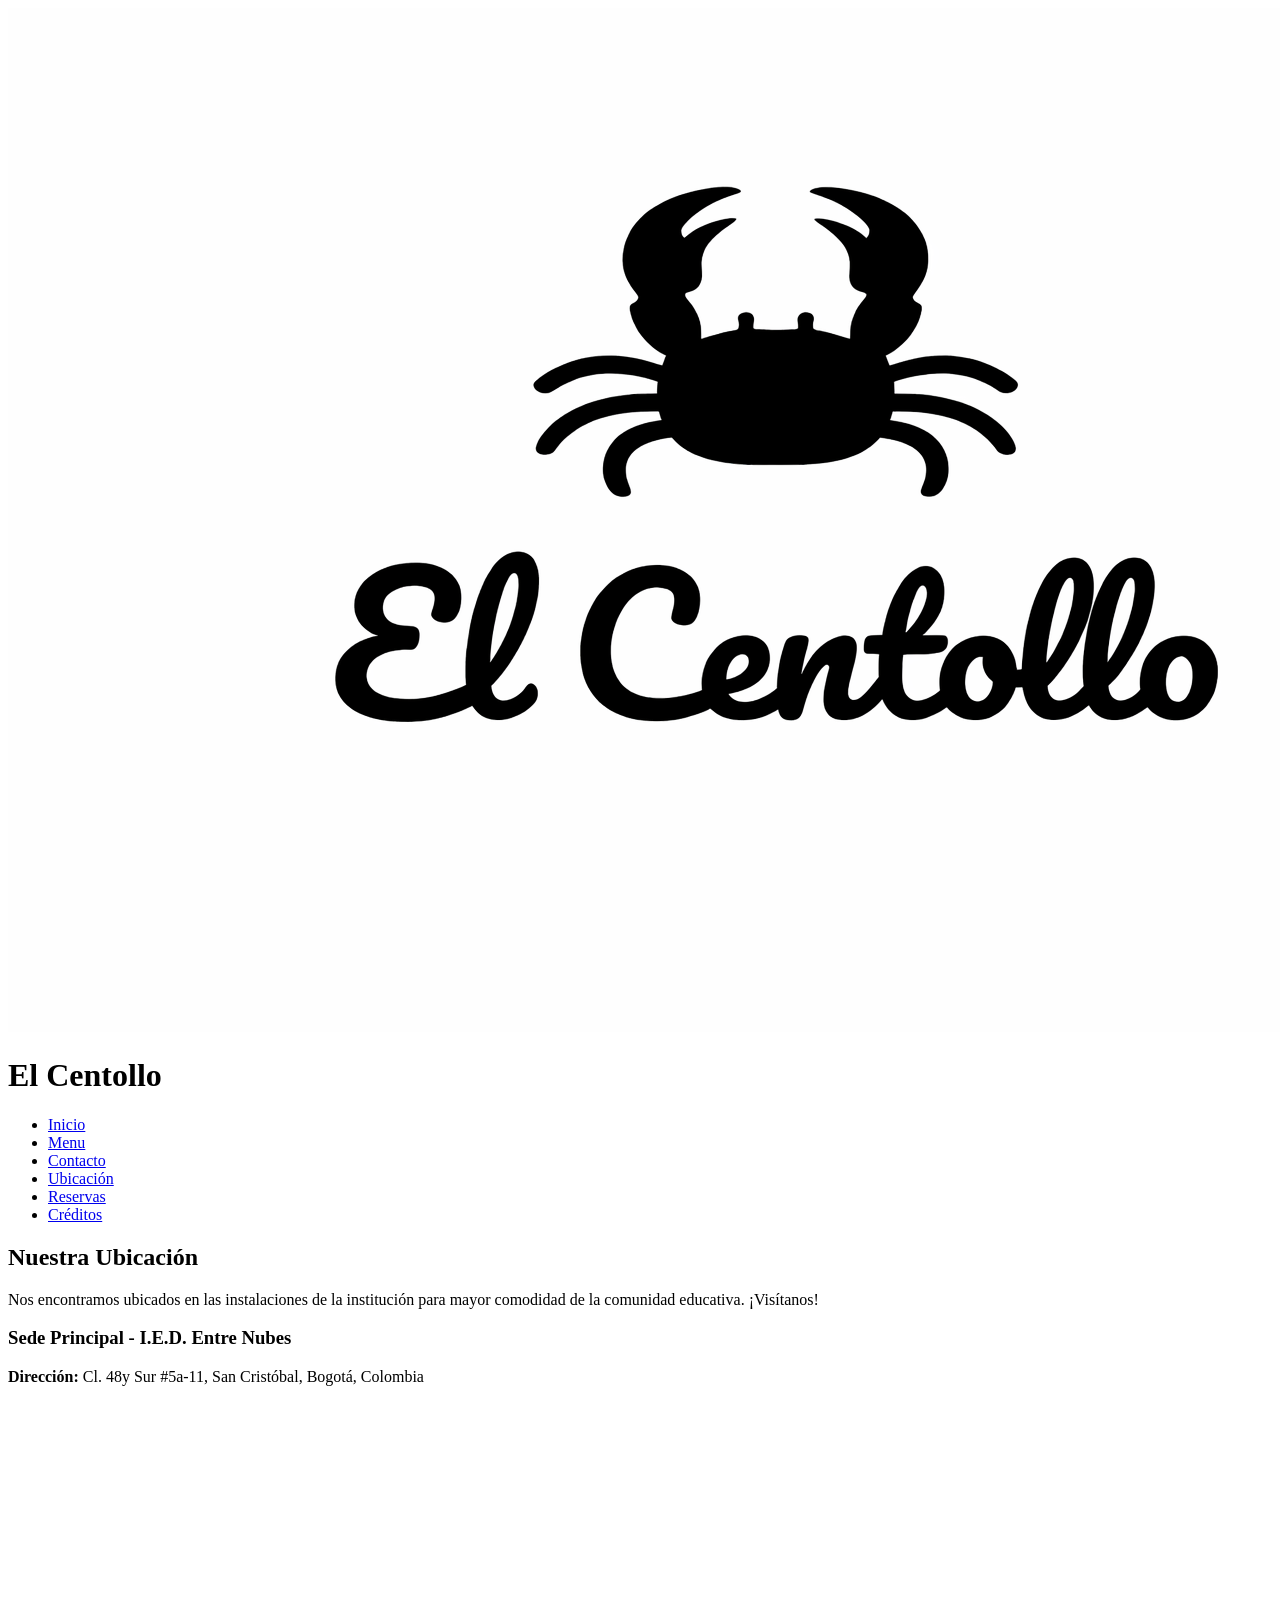
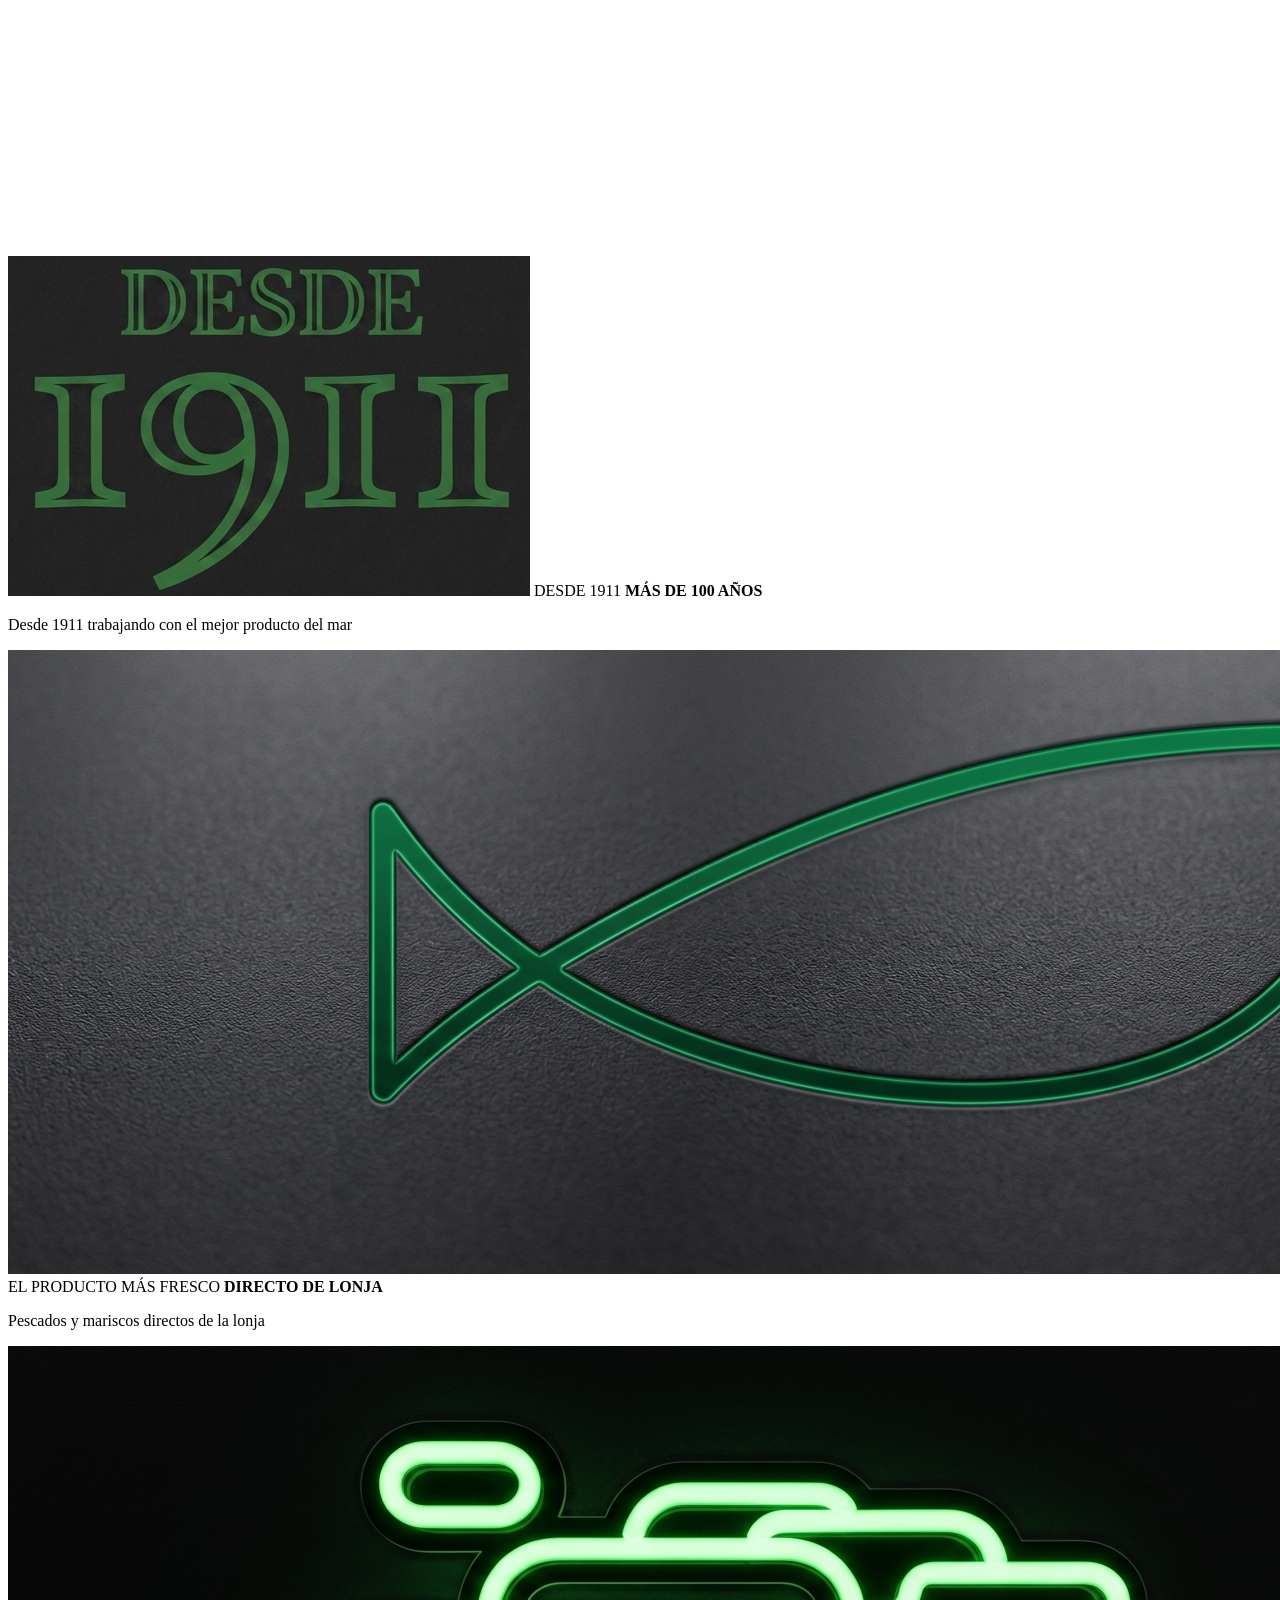
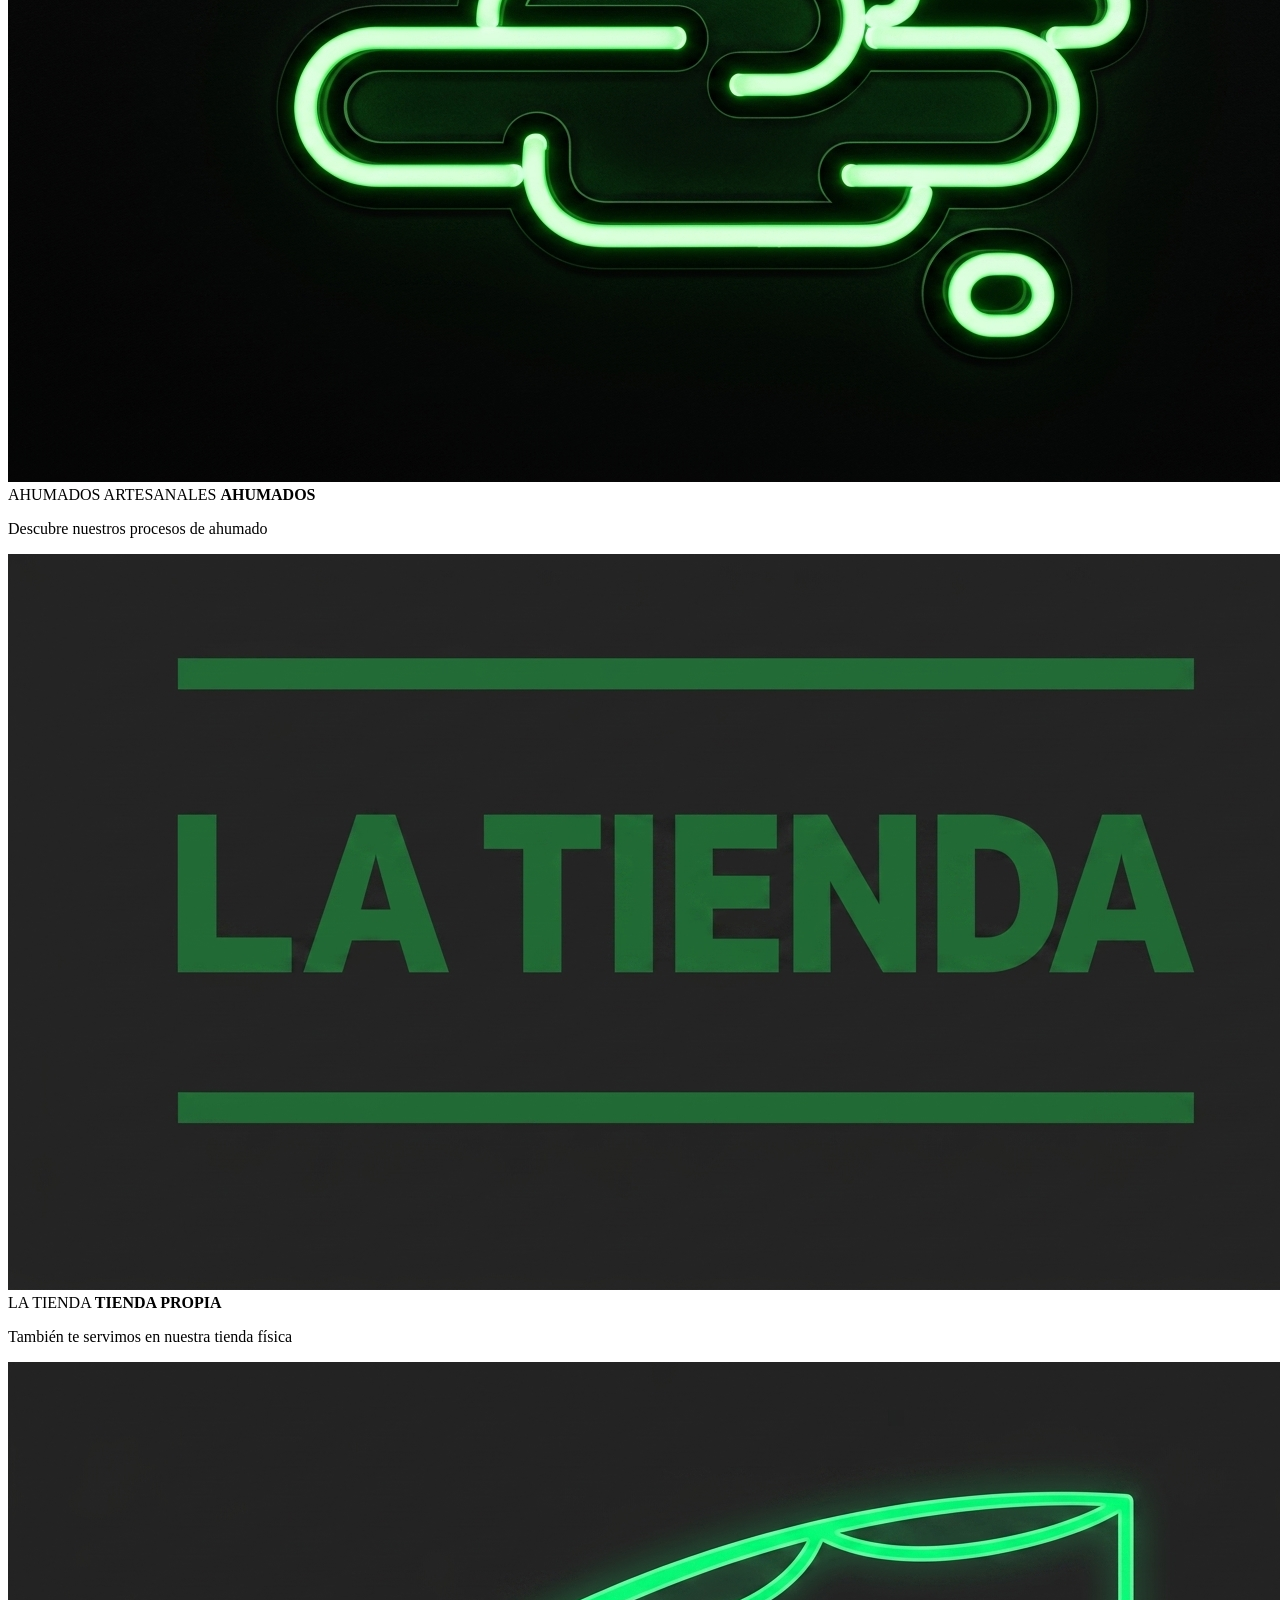
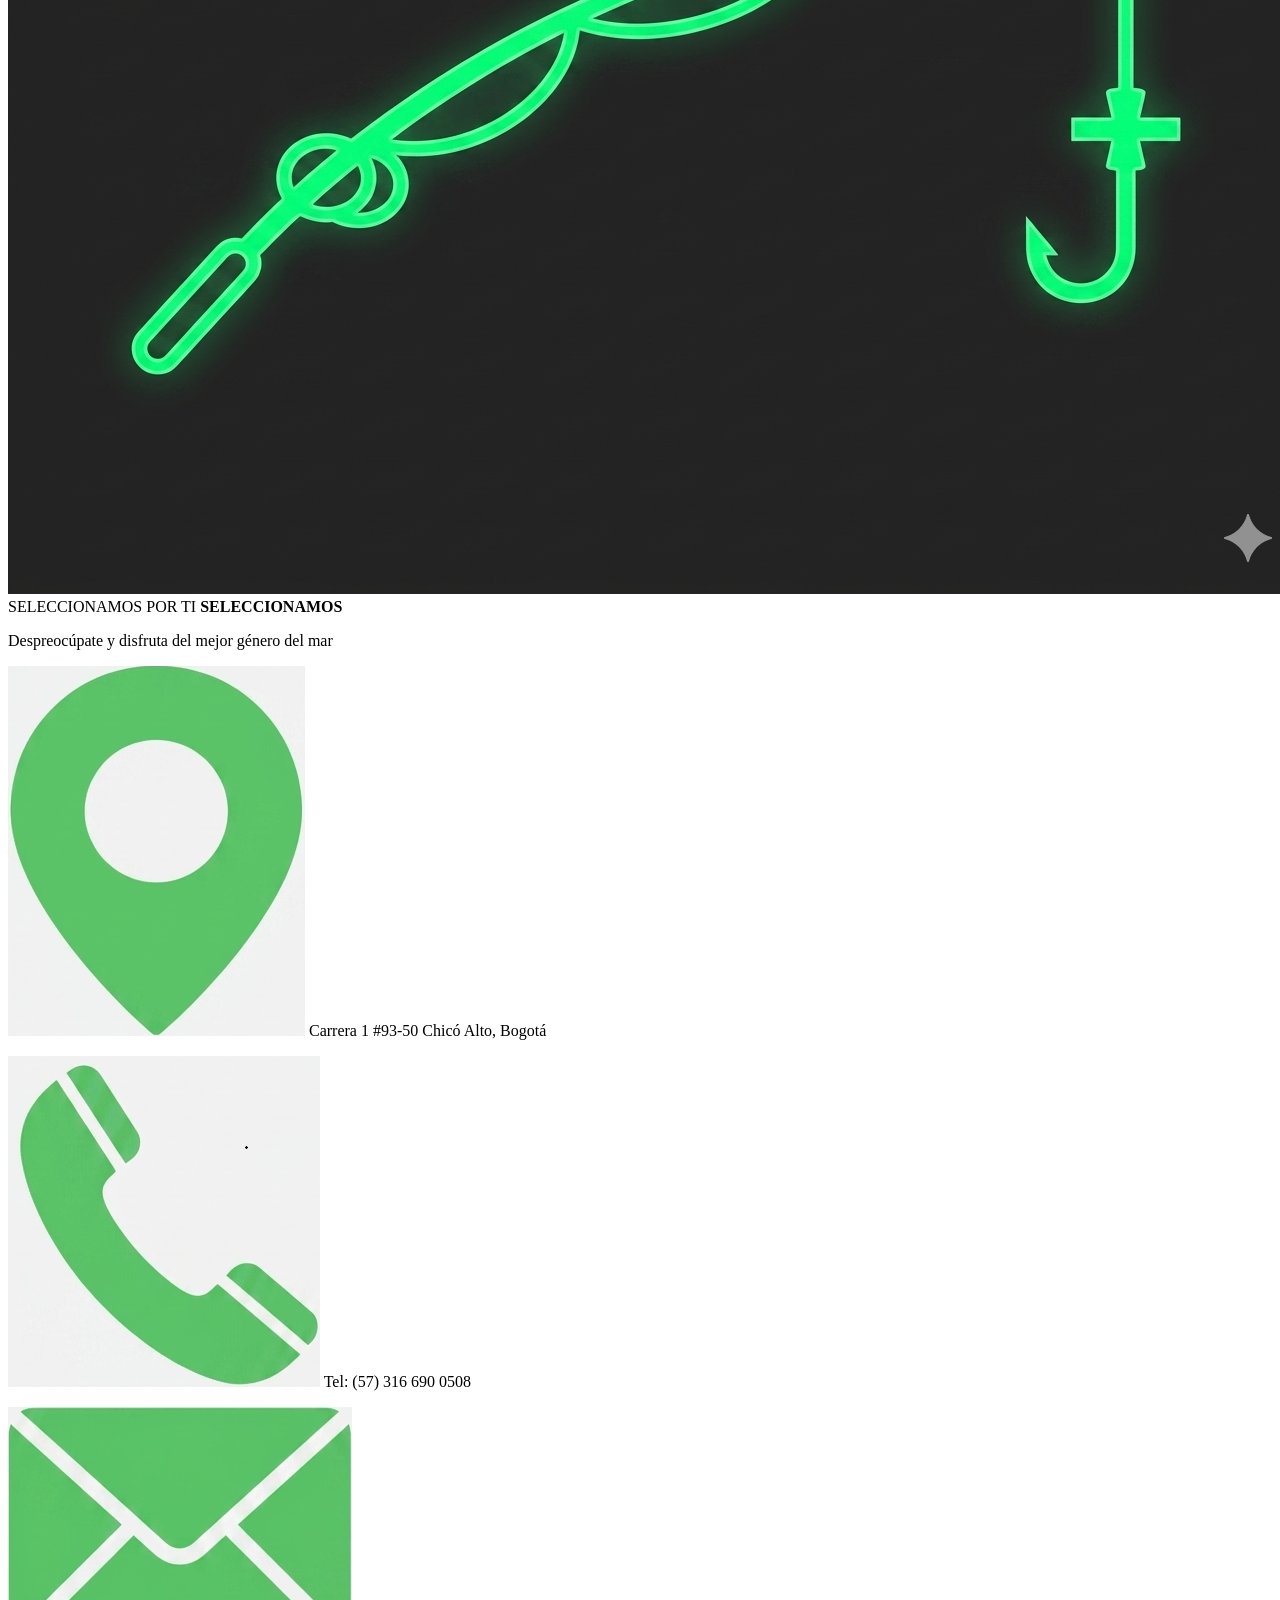
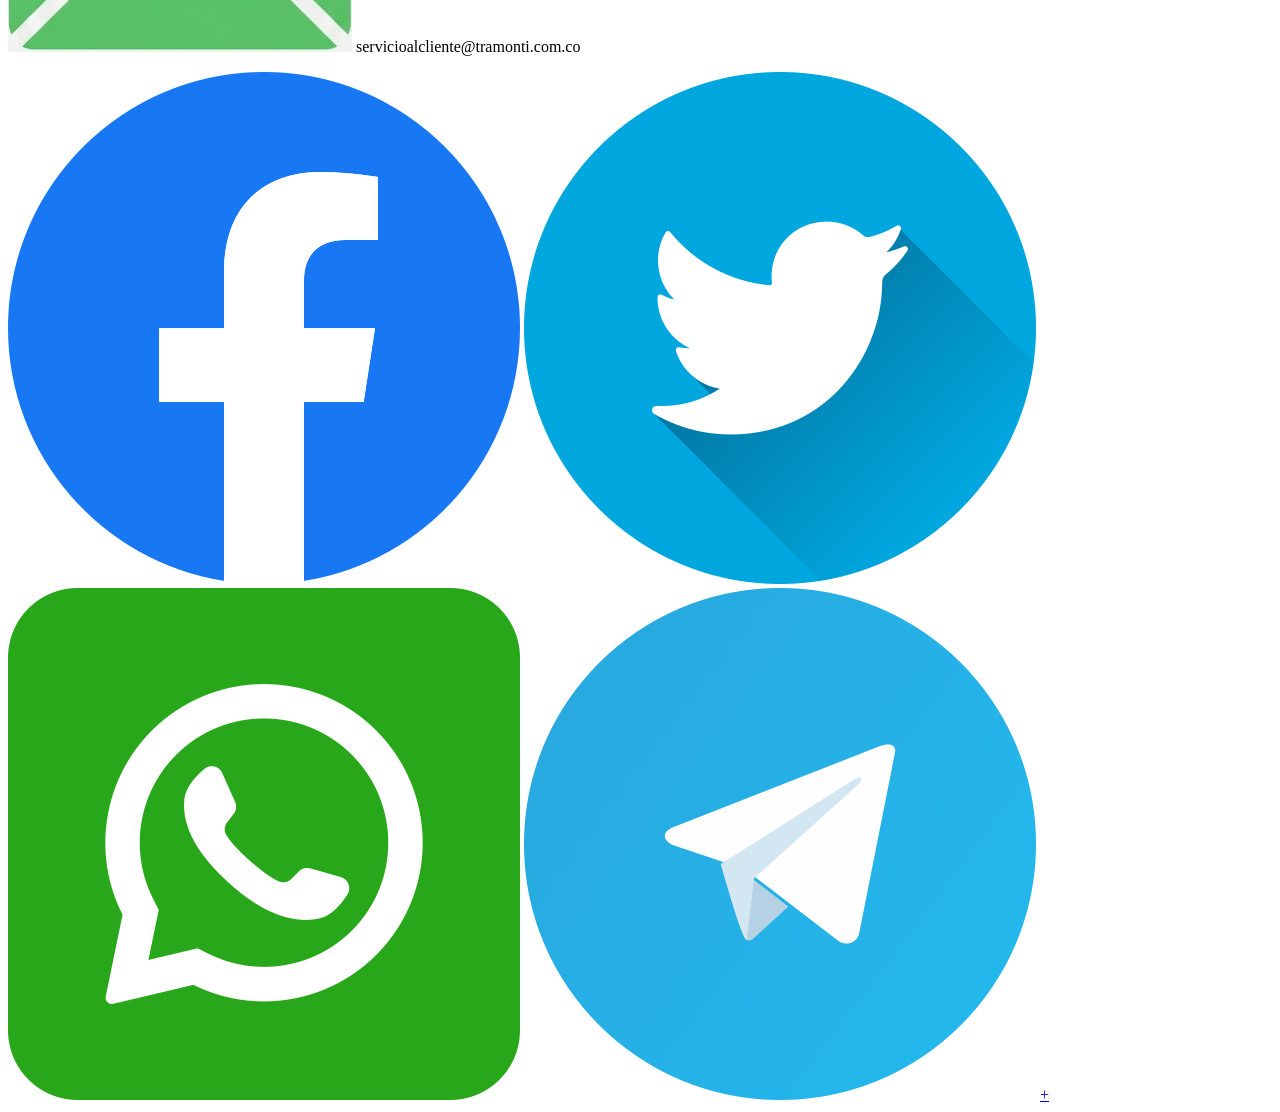
<file: ubicacion.html>
<!DOCTYPE html>
<html lang="es">
<head>
    <meta charset="UTF-8">
    <meta name="viewport" content="width=device-width, initial-scale=1.0">
    <title>El Centollo - Ubicación</title>
    <link rel="stylesheet" href="css/estilos.css">
</head>
<body>

    <header class="header-principal">
        <div class="logo-contenedor">
            <img src="imagenes/logo-centollo.png" alt="Logo El Centollo" class="logo">
            <h1 class="titulo-restaurante">El Centollo</h1>
        </div>
    </header>

    <nav class="barra-navegacion">
        <ul>
            <li><a href="index.html">Inicio</a></li>
            <li><a href="menu.html">Menu</a></li>
            <li><a href="contacto.html">Contacto</a></li>
            <li><a href="ubicacion.html">Ubicación</a></li>
            <li><a href="reservas.html">Reservas</a></li>
            <li><a href="creditos.html">Créditos</a></li>
        </ul>
    </nav>
    <main class="contenedor-ubicacion">
        
        <section class="banner-ubicacion">
            <h2>Nuestra Ubicación</h2>
            <p>Nos encontramos ubicados en las instalaciones de la institución para mayor comodidad de la comunidad educativa. ¡Visítanos!</p>
        </section>

        <section class="mapa-seccion">
            <div class="tarjeta-mapa">
                <h3>Sede Principal - I.E.D. Entre Nubes</h3>
                <p class="direccion-texto"><strong>Dirección:</strong> Cl. 48y Sur #5a-11, San Cristóbal, Bogotá, Colombia</p>
                
                <div class="contenedor-iframe">
                    <iframe 
                        src="https://www.google.com/maps/embed?pb=!1m18!1m12!1m3!1d3977.1673822187794!2d-74.10307032578508!3d4.563914442848248!2m3!1f0!2f0!3f0!3m2!1i1024!2i768!4f13.1!3m3!1m2!1s0x8e3f98ea323bb71f%3A0x64cfb8bcffdf0f39!2sI.E.D.%20Entre%20Nubes%20S.O.!5e0!3m2!1ses!2sco!4v1718220000000!5m2!1ses!2sco" 
                        width="100%" 
                        height="450" 
                        style="border:0;" 
                        allowfullscreen="" 
                        loading="lazy" 
                        referrerpolicy="no-referrer-when-downgrade">
                    </iframe>
                </div>
            </div>
        </section>

    </main>
<footer class="pie-pagina-instructor">
    <div class="footer-banner-negro">
        <div class="bloque-beneficio">
            <img src="imagenes/fooder1.png" alt="Desde 1911" class="icono-footer-beneficio">
            <span class="sub-verde">DESDE 1911</span>
            <strong class="tit-blanco">MÁS DE 100 AÑOS</strong>
            <p class="txt-gris">Desde 1911 trabajando con el mejor producto del mar</p>
        </div>
        <div class="bloque-beneficio">
            <img src="imagenes/fooder2.png" alt="Directo de Lonja" class="icono-footer-beneficio">
            <span class="sub-verde">EL PRODUCTO MÁS FRESCO</span>
            <strong class="tit-blanco">DIRECTO DE LONJA</strong>
            <p class="txt-gris">Pescados y mariscos directos de la lonja</p>
        </div>
        <div class="bloque-beneficio">
            <img src="imagenes/fooder3.png" alt="Ahumados" class="icono-footer-beneficio">
            <span class="sub-verde">AHUMADOS ARTESANALES</span>
            <strong class="tit-blanco">AHUMADOS</strong>
            <p class="txt-gris">Descubre nuestros procesos de ahumado</p>
        </div>
        <div class="bloque-beneficio">
            <img src="imagenes/fooder4.png" alt="Tienda Propia" class="icono-footer-beneficio">
            <span class="sub-verde">LA TIENDA</span>
            <strong class="tit-blanco">TIENDA PROPIA</strong>
            <p class="txt-gris">También te servimos en nuestra tienda física</p>
        </div>
        <div class="bloque-beneficio">
            <img src="imagenes/fooder5.png" alt="Seleccionamos" class="icono-footer-beneficio">
            <span class="sub-verde">SELECCIONAMOS POR TI</span>
            <strong class="tit-blanco">SELECCIONAMOS</strong>
            <p class="txt-gris">Despreocúpate y disfruta del mejor género del mar</p>
        </div>
    </div>

    <div class="footer-contacto-social">
        <div class="datos-contacto-texto">
            <p class="linea-contacto"><img src="./imagenes/ubicacion.png" alt="Ubicación" class="mini-icono"> Carrera 1 #93-50 Chicó Alto, Bogotá</p>
            <p class="linea-contacto"><img src="./imagenes/telefono.png" alt="Teléfono" class="mini-icono"> Tel: (57) 316 690 0508</p>
            <p class="linea-contacto"><img src="./imagenes/correo.png" alt="Email" class="mini-icono"> servicioalcliente@tramonti.com.co</p>
        </div>
        <div class="redes-cuadradas">
            <a href="#" class="btn-red-img"><img src="imagenes/facebook (1).png" alt="Facebook"></a>
            <a href="#" class="btn-red-img"><img src="imagenes/twitter.png" alt="Twitter"></a>
            <a href="#" class="btn-red-img"><img src="imagenes/whatsapp.png" alt="WhatsApp"></a>
            <a href="#" class="btn-red-img"><img src="imagenes/telegrama.png" alt="Telegram"></a>
            <a href="#" class="btn-red-img mas-btn">+</a>
        </div>
    </div>
</footer>

</body>
</html>
</file>
<file: css/index.css>
/* ==========================================================================
   1. RESET GENERAL Y CONFIGURACIÓN BASE
   ========================================================================== */
* {
    margin: 0;
    padding: 0;
    box-sizing: border-box;
    font-family: Arial, Helvetica, sans-serif;
}

body {
    background-color: #f7f7f7;
    color: #333333;
}

/* ==========================================================================
   2. CABECERA (HEADER) Y LOGOTIPO
   ========================================================================== */
.header-principal {
    background-color: #fcfcfc;
    padding: 25px 0 15px 0;
}

.logo-contenedor {
    display: flex;
    flex-direction: column;
    align-items: center;
    justify-content: center;
    gap: 10px;
}

.logo-contenedor .logo {
    height: 90px;
    width: auto;
    display: block;
}

/* Ocultar texto h1 si solo se desea el logo visual de la imagen */
.titulo-restaurante {
    font-size: 32px;
    font-family: 'Georgia', serif;
    font-weight: bold;
    font-style: italic;
    color: #000000;
    margin-top: 5px;
}

/* ==========================================================================
   3. BARRA DE NAVEGACIÓN
   ========================================================================== */
.barra-navegacion {
    background-color: #1a1a1a;
    padding: 12px 0;
}

.barra-navegacion ul {
    list-style: none;
    display: flex;
    justify-content: center;
    gap: 35px;
    align-items: center;
}

.barra-navegacion ul li a {
    color: #ffffff;
    text-decoration: none;
    font-size: 14.5px;
    font-weight: bold;
    letter-spacing: 0.5px;
    transition: color 0.2s ease;
}

.barra-navegacion ul li a:hover {
    color: #b3b3b3;
}

/* ==========================================================================
   4. SECCIÓN PRINCIPAL (SLIDER + COLUMNA INFORMATIVA)
   ========================================================================== */
.contenido-principal {
    max-width: 1000px;
    margin: 40px auto;
    padding: 0 20px;
}

.seccion-dos-columnas {
    display: flex;
    background-color: #ffffff;
    border: 1px solid #e2e2e2;
    align-items: stretch;
}

/* Columna Izquierda: Slider */
.slider-contenedor {
    flex: 1;
    display: flex;
    flex-direction: column;
    justify-content: center;
    align-items: center;
    padding: 30px;
    position: relative;
    background-color: #ffffff;
}

.slider-pantalla {
    width: 100%;
    display: flex;
    justify-content: center;
    align-items: center;
    min-height: 260px;
}

.slide {
    width: 100%;
    text-align: center;
}

.slide img {
    max-width: 80%;
    height: auto;
    object-fit: contain;
}

/* Flechas de control del slider */
.btn-slider {
    position: absolute;
    top: 50%;
    transform: translateY(-50%);
    background-color: rgba(0, 0, 0, 0.1);
    color: #333;
    border: none;
    padding: 10px 14px;
    font-size: 18px;
    cursor: pointer;
    border-radius: 4px;
    transition: background-color 0.2s;
}

.btn-slider:hover {
    background-color: rgba(0, 0, 0, 0.25);
}

.prev { left: 15px; }
.next { right: 15px; }

/* Puntos de paginación inferiores */
.puntos-contenedor {
    display: flex;
    gap: 8px;
    margin-top: 20px;
}

.punto {
    width: 8px;
    height: 8px;
    border: 1px solid #bbbbbb;
    border-radius: 50%;
    background-color: #ffffff;
    cursor: pointer;
}

.punto.active {
    background-color: #000000;
    border-color: #000000;
}

/* Columna Derecha: Bloque de Información Crema */
.informacion-centollo {
    flex: 1;
    background-color: #fbf8f1; /* Color crema beige de fondo */
    padding: 40px 35px;
    display: flex;
    flex-direction: column;
    justify-content: center;
}

.tarjeta-info h2 {
    font-size: 22px;
    color: #333333;
    margin-bottom: 15px;
    font-weight: bold;
}

.tarjeta-info .descripcion {
    font-size: 13px;
    line-height: 1.6;
    color: #4a4a4a;
    margin-bottom: 20px;
    text-align: justify;
}

.tarjeta-info .descripcion strong {
    color: #111111;
}

/* Detalles de idioma y nombres científicos */
.detalles-tecnicos {
    border-bottom: 1px solid #ebdcc5;
    padding-bottom: 12px;
    margin-bottom: 15px;
}

.detalles-tecnicos p {
    font-size: 13px;
    color: #444444;
    margin-bottom: 5px;
}

.detalles-tecnicos em {
    font-style: italic;
    color: #555555;
}

/* Dimensiones y Pesos físicos */
.datos-fisicos {
    display: flex;
    gap: 20px;
    font-size: 13px;
    color: #444444;
}

.datos-fisicos strong {
    color: #111111;
}

/* ==========================================================================
   5. PIE DE PÁGINA (FOOTER COMPLETO)
   ========================================================================== */
.pie-pagina-instructor {
    background-color: #0b0b0d;
    color: #ffffff;
    width: 100%;
}

/* Banner de Beneficios */
.footer-banner-negro {
    max-width: 1200px;
    margin: 0 auto;
    display: grid;
    grid-template-columns: repeat(5, 1fr);
    gap: 20px;
    padding: 50px 20px;
    border-bottom: 1px solid #1c1c21;
}

.bloque-beneficio {
    display: flex;
    flex-direction: column;
    align-items: center;
    text-align: center;
}

.icono-footer-beneficio {
    height: 38px;
    width: auto;
    margin-bottom: 12px;
    object-fit: contain;
}

.sub-verde {
    color: #27ae60;
    font-size: 10.5px;
    font-weight: bold;
    letter-spacing: 0.8px;
    margin-bottom: 4px;
}

.tit-blanco {
    color: #ffffff;
    font-size: 13.5px;
    font-weight: bold;
    margin-bottom: 8px;
}

.txt-gris {
    color: #88888c;
    font-size: 11.5px;
    line-height: 1.45;
}

/* Franja Inferior de Contacto y Redes */
.footer-contacto-social {
    max-width: 1200px;
    margin: 0 auto;
    display: flex;
    justify-content: space-between;
    align-items: center;
    padding: 30px 20px 40px 20px;
}

.datos-contacto-texto {
    display: flex;
    flex-direction: column;
    gap: 8px;
}

.linea-contacto {
    display: flex;
    align-items: center;
    color: #9c9c9c;
    font-size: 12.5px;
}

.mini-icono {
    width: 15px;
    height: 15px;
    margin-right: 10px;
    object-fit: contain;
}

/* Cajas de Redes Cuadradas */
.redes-cuadradas {
    display: flex;
    gap: 6px;
}

.redes-cuadradas .btn-red-img {
    display: flex;
    justify-content: center;
    align-items: center;
    width: 32px;
    height: 32px;
    background-color: #222226;
    border-radius: 4px;
    text-decoration: none;
}

.redes-cuadradas .btn-red-img:hover {
    background-color: #333339;
}

.redes-cuadradas .btn-red-img img {
    width: 14px;
    height: 14px;
    object-fit: contain;
}

.mas-btn {
    color: #ffffff;
    font-size: 15px;
    font-weight: bold;
}

/* ==========================================================================
   6. RESPONSIVE DESIGN (ADAPTACIÓN A PANTALLAS MÓVILES)
   ========================================================================== */
@media (max-width: 850px) {
    .seccion-dos-columnas {
        flex-direction: column;
    }
    .footer-banner-negro {
        grid-template-columns: repeat(2, 1fr);
        gap: 30px;
    }
    .footer-contacto-social {
        flex-direction: column;
        gap: 25px;
        text-align: center;
    }
    .linea-contacto {
        justify-content: center;
    }
}

@media (max-width: 500px) {
    .footer-banner-negro {
        grid-template-columns: 1fr;
    }
    .barra-navegacion ul {
        flex-wrap: wrap;
        gap: 15px;
    }
}
</file>
<file: css/menu.css>
/* ==========================================================================
   Estilos Globales y Tipografía (Estilo Limpio de las fotos)
   ========================================================================== */
* {
    margin: 0;
    padding: 0;
    box-sizing: border-box;
    font-family: -apple-system, BlinkMacSystemFont, "Segoe UI", Roboto, Helvetica, Arial, sans-serif;
}

body {
    background-color: #fdfcf7; /* Fondo beige muy claro de la primera imagen */
    color: #333;
}

/* ==========================================================================
   Header (Logotipo central de "El Centollo")
   ========================================================================== */
.header-principal {
    background-color: #fdfcf7;
    padding: 30px 0 15px 0;
    text-align: center;
}

.logo-contenedor {
    display: flex;
    flex-direction: column;
    align-items: center;
    justify-content: center;
}

.logo {
    max-width: 140px;
    height: auto;
    margin-bottom: 5px;
}

.titulo-restaurante {
    font-size: 3rem;
    font-family: 'Brush Script MT', cursive, sans-serif; /* Imita la letra manuscrita de la imagen */
    font-weight: bold;
    color: #000;
}

/* ==========================================================================
   Barra de Navegación (Banner Negro Fino)
   ========================================================================== */
.barra-navegacion {
    background-color: #111111;
    padding: 14px 0;
}

.barra-navegacion ul {
    list-style: none;
    display: flex;
    justify-content: center;
    gap: 40px; /* Separación amplia como en el diseño */
}

.barra-navegacion ul li a {
    color: #ffffff;
    text-decoration: none;
    font-weight: bold;
    font-family: "Georgia", serif; /* Tipografía con serifas fina del menú */
    font-size: 1.05rem;
}

/* ==========================================================================
   Sección del Menú (Listado de Recetas)
   ========================================================================== */
.contenedor-menu {
    max-width: 900px; /* Ajustado para simular el ancho de una pantalla de app/web moderna */
    margin: 40px auto;
    padding: 0 15px;
}

.titulo-seccion {
    font-size: 1.5rem;
    color: #000;
    margin-bottom: 25px;
    font-weight: 600;
}

/* Lista vertical compacta de platos como en la Foto 2 */
.cuadricula-menu {
    display: flex;
    flex-direction: column;
    gap: 12px; /* Espaciado sutil entre filas */
}

/* Tarjeta del Plato (Fila limpia con bordes redondeados ligeros) */
.tarjeta-plato {
    display: flex;
    background-color: #ffffff;
    border-radius: 12px;
    border: 1px solid #e6e6e6;
    overflow: hidden;
    padding: 12px; /* Margen interno para que no pegue a los bordes */
    align-items: center;
}

/* Imagen cuadrada idéntica a la app de recetas */
.imagen-plato {
    width: 110px;
    height: 110px;
    object-fit: cover;
    border-radius: 8px; /* Bordes ligeramente redondeados en la foto */
    margin-right: 15px;
}

/* Bloque de Información del plato */
.info-plato {
    display: flex;
    flex-direction: column;
    flex: 1;
}

.info-plato h3 {
    font-size: 1.1rem;
    color: #000000;
    font-weight: 600;
    margin-bottom: 6px;
}

/* Lista de ingredientes gris clara y separada por puntos */
.ingredientes {
    font-size: 0.88rem;
    color: #8e8e93; 
    line-height: 1.3;
    margin-bottom: 8px;
}

/* Autor y datos (Tiempo / Comensales) */
.autor {
    font-size: 0.82rem;
    color: #666666;
    display: flex;
    align-items: center;
    gap: 8px;
}

/* ==========================================================================
   Pie de Página (Footer de Beneficios y Contacto)
   ========================================================================== */
.pie-pagina-instructor {
    margin-top: 60px;
    background-color: #0d0d0d;
    color: #ffffff;
}

/* Banner de los 5 bloques de beneficios */
.footer-banner-negro {
    display: flex;
    justify-content: space-between;
    max-width: 1200px;
    margin: 0 auto;
    padding: 45px 20px;
    border-bottom: 1px solid #222222;
    gap: 20px;
}

.bloque-beneficio {
    flex: 1;
    text-align: center;
}

.icono-footer-beneficio {
    width: 40px;
    height: auto;
    margin-bottom: 12px;
}

.sub-verde {
    display: block;
    color: #27ae60;
    font-size: 0.75rem;
    font-weight: bold;
    letter-spacing: 1px;
    margin-bottom: 4px;
}

.tit-blanco {
    display: block;
    font-size: 1rem;
    font-weight: bold;
    margin-bottom: 6px;
}

.txt-gris {
    font-size: 0.8rem;
    color: #888888;
    line-height: 1.4;
}

/* Sección inferior de Redes y Dirección */
.footer-contacto-social {
    max-width: 1200px;
    margin: 0 auto;
    padding: 25px 20px;
    display: flex;
    justify-content: space-between;
    align-items: center;
}

.datos-contacto-texto {
    display: flex;
    flex-direction: column;
    gap: 6px;
}

.linea-contacto {
    font-size: 0.85rem;
    color: #aaaaaa;
    display: flex;
    align-items: center;
    gap: 8px;
}

.mini-icono {
    width: 14px;
    height: 14px;
    opacity: 0.7;
}

/* Redes Sociales en cuadrícula gris */
.redes-cuadradas {
    display: flex;
    gap: 8px;
}

.btn-red-img {
    display: flex;
    align-items: center;
    justify-content: center;
    width: 34px;
    height: 34px;
    background-color: #222222;
    border-radius: 4px;
    text-decoration: none;
}

.btn-red-img img {
    width: 16px;
    height: 16px;
    filter: invert(1); /* Pasa los iconos a blanco */
}

.mas-btn {
    color: #ffffff;
    font-weight: bold;
    font-size: 1.1rem;
}
</file>
<file: css/estilos.css>
/* ==========================================================================
   ESTILOS DEL MODAL FLOTANTE (ENCIMA DEL INDEX)
   ========================================================================== */
.modal-container {
    display: none; /* El JavaScript se encarga de cambiarlo a 'block' */
    position: fixed;
    z-index: 99999; /* Esto lo obliga a flotar por encima de sliders y pies de página */
    left: 0;
    top: 0;
    width: 100%;
    height: 100%;
    background-color: rgba(0, 0, 0, 0.75);
    backdrop-filter: blur(4px);
}

.modal-contenido {
    background-color: #ffffff;
    position: absolute;
    top: 50%;
    left: 50%;
    transform: translate(-50%, -50%); /* Centrado matemático perfecto en pantalla */
    padding: 35px;
    border-radius: 12px;
    width: 90%;
    max-width: 480px;
    box-shadow: 0 10px 30px rgba(0, 0, 0, 0.3);
    font-family: Arial, sans-serif;
}

.btn-cerrar-modal {
    position: absolute;
    right: 20px;
    top: 12px;
    font-size: 30px;
    font-weight: bold;
    color: #95a5a6;
    cursor: pointer;
}

.btn-cerrar-modal:hover {
    color: #e74c3c;
}

.tag-exclusivo {
    background-color: #27ae60;
    color: #ffffff;
    padding: 4px 12px;
    border-radius: 50px;
    font-size: 11px;
    font-weight: bold;
    display: inline-block;
    margin-bottom: 12px;
}

.modal-header h2 {
    color: #2c3e50;
    margin: 0 0 5px 0;
    font-size: 24px;
}

.subtitulo-modal {
    color: #7f8c8d;
    font-size: 13px;
    margin: 0 0 20px 0;
}

.introduccion-combo {
    font-size: 14px;
    color: #34495e;
    margin-bottom: 10px;
}

.lista-recetas-combo {
    list-style: none;
    padding: 0;
    margin: 0 0 20px 0;
}

.lista-recetas-combo li {
    padding: 8px 0;
    border-bottom: 1px solid #f4f6f6;
    font-size: 13.5px;
    color: #555;
}

.precio-contenedor {
    background-color: #f8f9fa;
    padding: 12px;
    border-radius: 6px;
    text-align: center;
    margin: 15px 0 25px 0;
    border-left: 4px solid #27ae60;
}

.precio-antes {
    text-decoration: line-through;
    color: #95a5a6;
    margin-right: 15px;
}

.precio-ahora {
    font-size: 20px;
    font-weight: bold;
    color: #27ae60;
}

.btn-modal-accion {
    display: block;
    text-align: center;
    background-color: #2c3e50;
    color: #ffffff;
    padding: 12px;
    border-radius: 6px;
    text-decoration: none;
    font-weight: bold;
}
</file>
